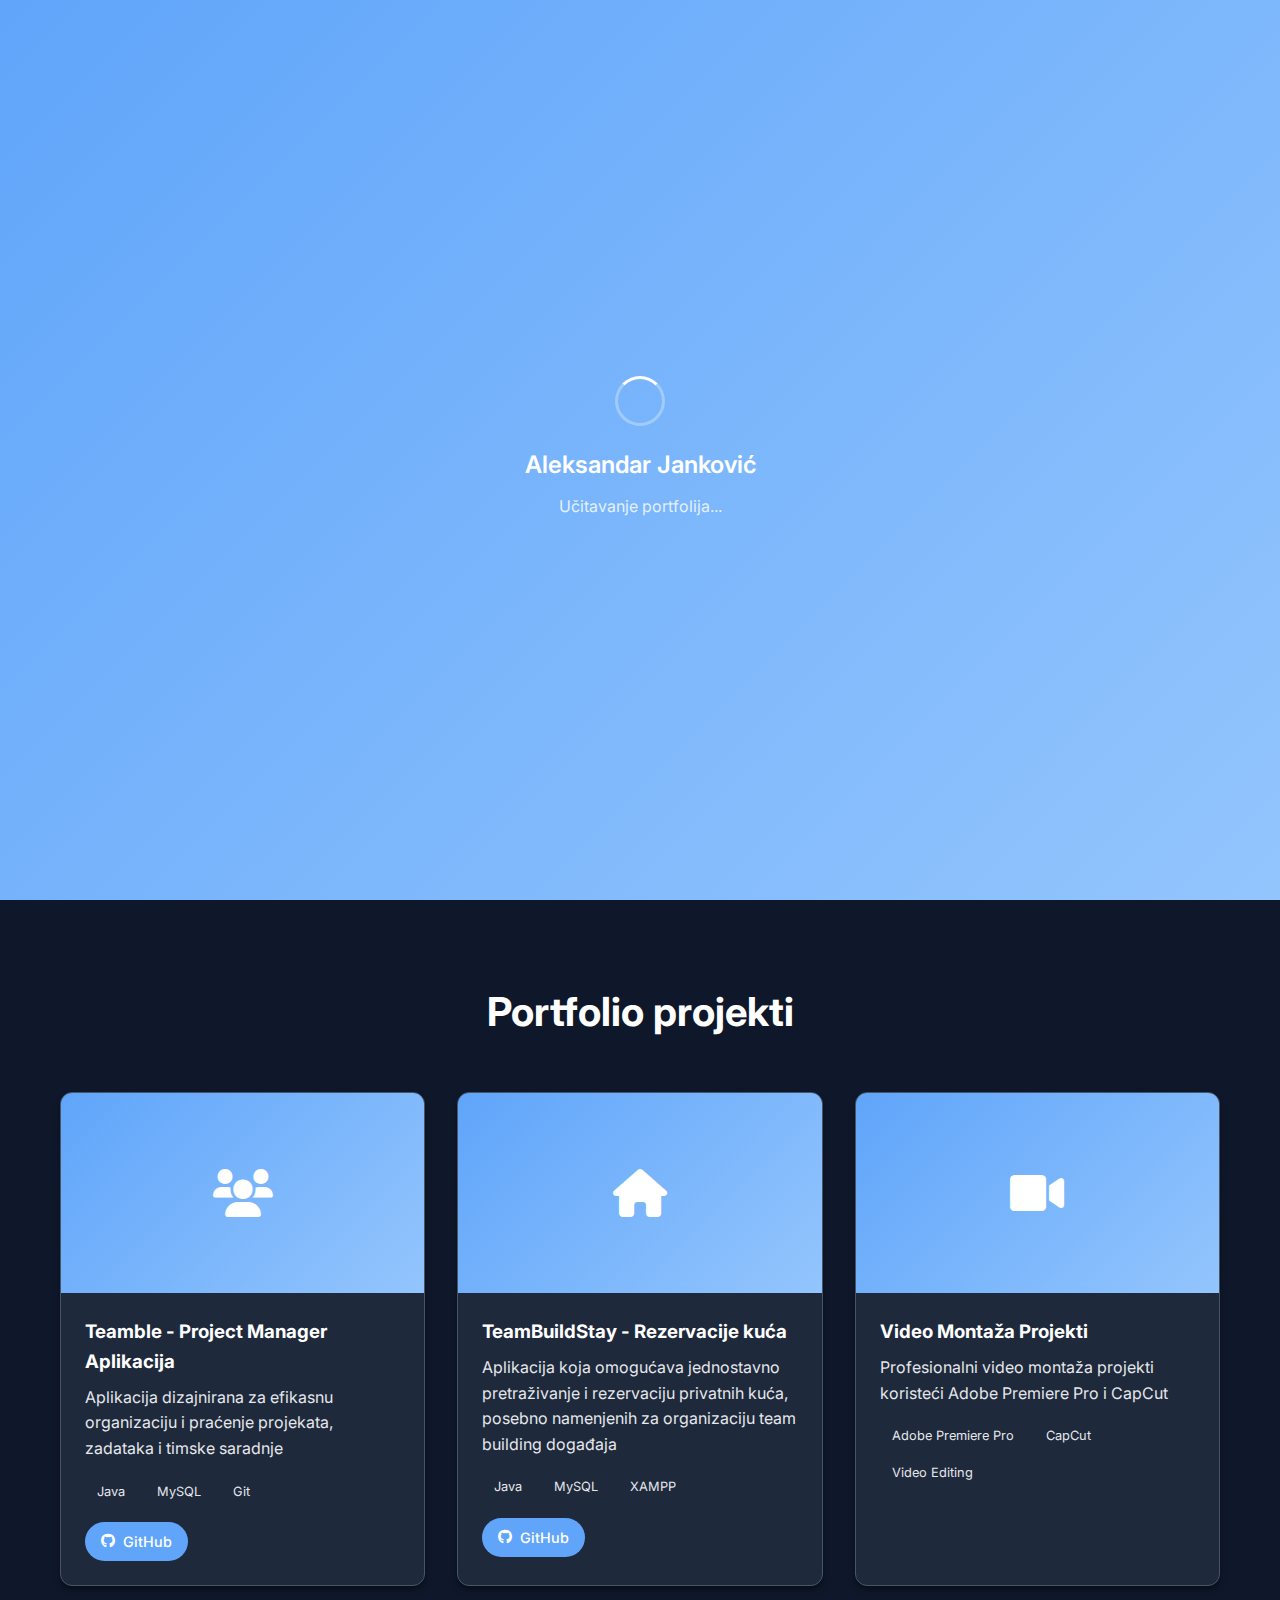
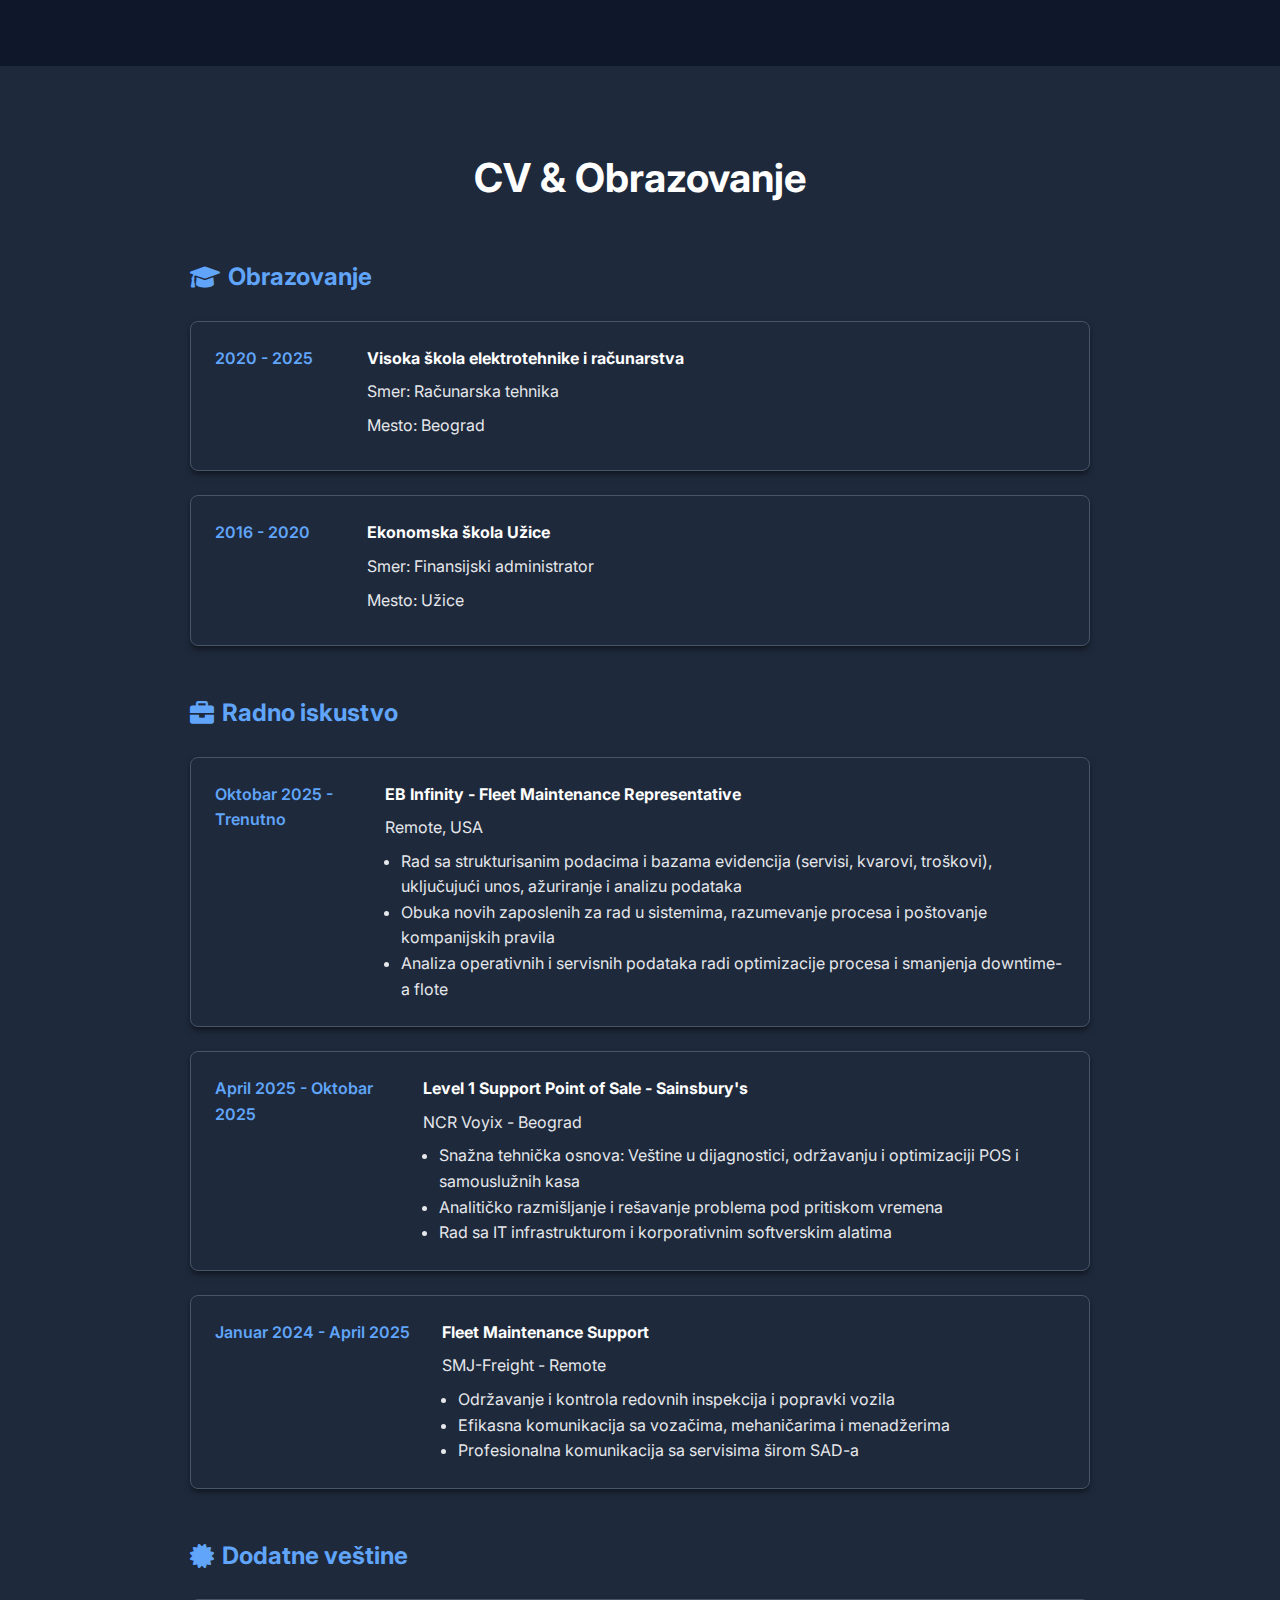
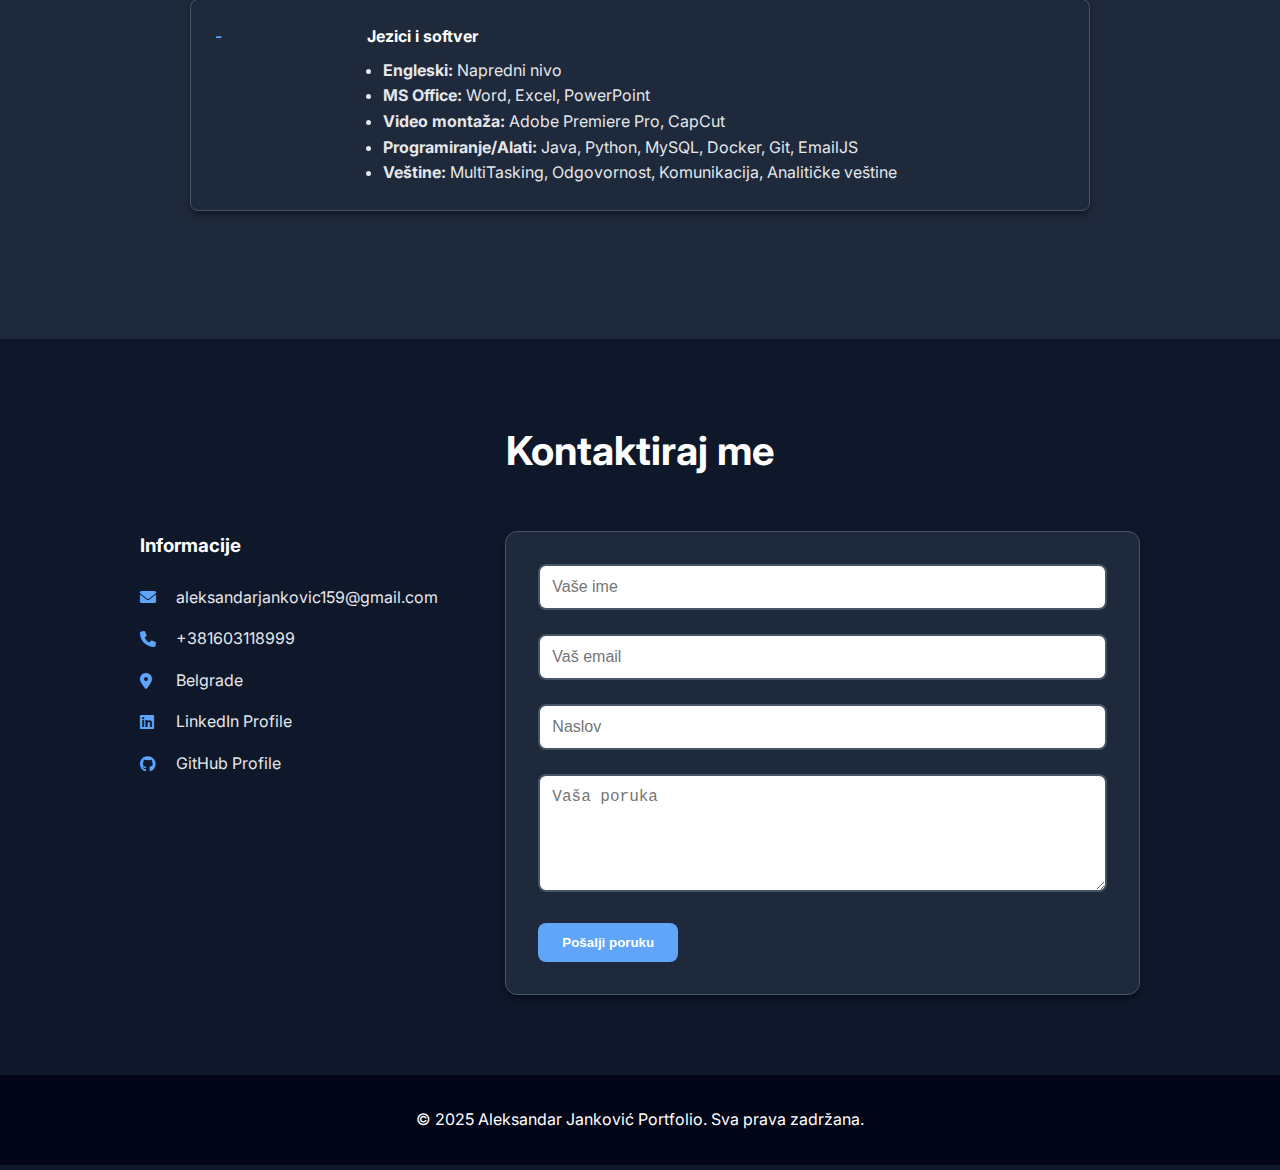
<file: index.html>
<!DOCTYPE html>
<html lang="sr">
<head>
    <meta charset="UTF-8">
    <meta name="viewport" content="width=device-width, initial-scale=1.0">
    <title>Aleksandar Janković Portfolio</title>
    <meta name="description" content="Portfolio Aleksandra Jankovića ">
    <meta name="keywords" content="Aleksandar Janković, portfolio, Java developer, MySQL, Docker, POS support, računarska tehnika">
    <meta name="author" content="Aleksandar Janković">
    
    <!-- Open Graph Meta Tags -->
    <meta property="og:title" content="Aleksandar Janković Portfolio">
    <meta property="og:description" content="Portfolio Aleksandra Jankovića">
    <meta property="og:type" content="website">
    <meta property="og:url" content="https://aleksandar-jankovic.github.io">
    
    <!-- Favicon -->
    <link rel="icon" type="image/x-icon" href="data:image/svg+xml,<svg xmlns='http://www.w3.org/2000/svg' viewBox='0 0 100 100'><text y='.9em' font-size='90'>👨‍💻</text></svg>">
    <link rel="stylesheet" href="styles.css">
    <link href="https://fonts.googleapis.com/css2?family=Inter:wght@300;400;500;600;700&display=swap" rel="stylesheet">
    <link rel="stylesheet" href="https://cdnjs.cloudflare.com/ajax/libs/font-awesome/6.0.0/css/all.min.css">
</head>
<body>
    <!-- Loading Screen -->
    <div id="loading-screen">
        <div class="loading-content">
            <div class="loading-spinner"></div>
            <h3>Aleksandar Janković</h3>
            <p data-translate="loading.text">Učitavanje portfolija...</p>
        </div>
    </div>
    <!-- Navigation -->
    <nav class="navbar">
        <div class="nav-container">
            <div class="nav-logo">
                <h2>Aleksandar</h2>
            </div>
            <ul class="nav-menu">
                <li><a href="#home" class="nav-link" data-translate="nav.home">Početna</a></li>
                <li><a href="#portfolio" class="nav-link" data-translate="nav.portfolio">Portfolio</a></li>
                <li><a href="#cv" class="nav-link" data-translate="nav.cv">CV</a></li>
                <li><a href="#contact" class="nav-link" data-translate="nav.contact">Kontakt</a></li>
            </ul>
            <button class="language-toggle" id="languageToggle" aria-label="Promeni jezik">
                <span id="languageText">ENG</span>
            </button>
            <button class="theme-toggle" id="themeToggle" aria-label="Promeni temu">
                <i class="fas fa-moon" id="themeIcon"></i>
            </button>
            <div class="hamburger">
                <span></span>
                <span></span>
                <span></span>
            </div>
        </div>
    </nav>

    <!-- Hero Section -->
    <section id="home" class="hero">
        <div class="hero-content">
            <h1 class="hero-title" data-translate="hero.title">Zdravo, ja sam <span class="highlight">Aleksandar Janković</span></h1>
            <p class="hero-subtitle" data-translate="hero.subtitle"></p>
            <div class="hero-intro-text">
                <p data-translate="hero.intro1">Diplomirani inženjer Računarske tehnike. Trenutno sam zaposlen u kompaniji EB Infinity (Remote, USA), gde upravljam podacima za sopstveni portfolio od preko 70 kamiona, radeći sa digitalnim sistemima, strukturisanim podacima i bazama, uz fokus na tačnost evidencije, organizaciju procesa i unapređenje sistema.</p>
                <p data-translate="hero.intro2">Posebno interesovanje usmeravam ka back-end razvoju i radu sa bazama podataka, sa ciljem daljeg profesionalnog usavršavanja u ovoj oblasti. U skorijoj budućnosti planiram da proširim znanje i na front-end tehnologije, kako bih izgradio kompletan full-stack profil.</p>
            </div>
            <div class="hero-buttons">
                <a href="#portfolio" class="btn btn-primary" data-translate="hero.viewWork">Vidi moj rad</a>
                <a href="#contact" class="btn btn-secondary" data-translate="hero.contact">Kontaktiraj me</a>
            </div>
        </div>
        <div class="hero-image">
            <div class="profile-image">
                <img src="./assets/images/profile.png" alt="Aleksandar Janković" id="profileImg">
            </div>
        </div>
    </section>


    <!-- Portfolio Section -->
    <section id="portfolio" class="portfolio">
        <div class="container">
            <h2 class="section-title" data-translate="portfolio.title">Portfolio projekti</h2>
            <div class="portfolio-grid">
                <div class="portfolio-item">
                    <div class="portfolio-image">
                        <i class="fas fa-users"></i>
                    </div>
                    <div class="portfolio-content">
                        <h3 data-translate="portfolio.teamble.title">Teamble - Project Manager Aplikacija</h3>
                        <p data-translate="portfolio.teamble.description">Aplikacija dizajnirana za efikasnu organizaciju i praćenje projekata, zadataka i timske saradnje</p>
                        <div class="portfolio-tags">
                            <span>Java</span>
                            <span>MySQL</span>
                            <span>Git</span>
                        </div>
                        <div class="portfolio-links">
                            <a href="https://github.com/cikirose/projectmanagerapp.git" class="portfolio-link" target="_blank">
                                <i class="fab fa-github"></i> GitHub
                            </a>
                        </div>
                    </div>
                </div>
                <div class="portfolio-item">
                    <div class="portfolio-image">
                        <i class="fas fa-home"></i>
                    </div>
                    <div class="portfolio-content">
                        <h3 data-translate="portfolio.teambuildstay.title">TeamBuildStay - Rezervacije kuća</h3>
                        <p data-translate="portfolio.teambuildstay.description">Aplikacija koja omogućava jednostavno pretraživanje i rezervaciju privatnih kuća, posebno namenjenih za organizaciju team building događaja</p>
                        <div class="portfolio-tags">
                            <span>Java</span>
                            <span>MySQL</span>
                            <span>XAMPP</span>
                        </div>
                        <div class="portfolio-links">
                            <a href="https://github.com/cikirose/diplomski.git" class="portfolio-link" target="_blank">
                                <i class="fab fa-github"></i> GitHub
                            </a>
                        </div>
                    </div>
                </div>
                <div class="portfolio-item">
                    <div class="portfolio-image">
                        <i class="fas fa-video"></i>
                    </div>
                    <div class="portfolio-content">
                        <h3 data-translate="portfolio.video.title">Video Montaža Projekti</h3>
                        <p data-translate="portfolio.video.description">Profesionalni video montaža projekti koristeći Adobe Premiere Pro i CapCut</p>
                        <div class="portfolio-tags">
                            <span>Adobe Premiere Pro</span>
                            <span>CapCut</span>
                            <span>Video Editing</span>
                        </div>
                    </div>
                </div>
            </div>
        </div>
    </section>

    <!-- CV Section -->
    <section id="cv" class="cv">
        <div class="container">
            <h2 class="section-title" data-translate="cv.title">CV & Obrazovanje</h2>
            <div class="cv-content">
                <div class="cv-section">
                    <h3><i class="fas fa-graduation-cap"></i> <span data-translate="cv.education.title">Obrazovanje</span></h3>
                    <div class="cv-item">
                        <div class="cv-date" data-translate="cv.education.college.date">2020 - 2025</div>
                        <div class="cv-details">
                            <h4 data-translate="cv.education.college.school">Visoka škola elektrotehnike i računarstva</h4>
                            <p data-translate="cv.education.college.field">Smer: Računarska tehnika</p>
                            <p data-translate="cv.education.college.location">Mesto: Beograd</p>
                        </div>
                    </div>
                    <div class="cv-item">
                        <div class="cv-date" data-translate="cv.education.highschool.date">2016 - 2020</div>
                        <div class="cv-details">
                            <h4 data-translate="cv.education.highschool.school">Ekonomska škola Užice</h4>
                            <p data-translate="cv.education.highschool.field">Smer: Finansijski administrator</p>
                            <p data-translate="cv.education.highschool.location">Mesto: Užice</p>
                        </div>
                    </div>
                </div>
                
                <div class="cv-section">
                    <h3><i class="fas fa-briefcase"></i> <span data-translate="cv.experience.title">Radno iskustvo</span></h3>
                    <div class="cv-item">
                        <div class="cv-date" data-translate="cv.experience.current.date">Oktobar 2025 - Trenutno</div>
                        <div class="cv-details">
                            <h4 data-translate="cv.experience.current.position">EB Infinity - Fleet Maintenance Representative</h4>
                            <p data-translate="cv.experience.current.company">Remote, USA</p>
                            <ul>
                                <li data-translate="cv.experience.current.task1">Rad sa strukturisanim podacima i bazama evidencija (servisi, kvarovi, troškovi), uključujući unos, ažuriranje i analizu podataka</li>
                                <li data-translate="cv.experience.current.task2">Obuka novih zaposlenih za rad u sistemima, razumevanje procesa i poštovanje kompanijskih pravila</li>
                                <li data-translate="cv.experience.current.task3">Analiza operativnih i servisnih podataka radi optimizacije procesa i smanjenja downtime-a flote</li>
                            </ul>
                        </div>
                    </div>
                    <div class="cv-item">
                        <div class="cv-date" data-translate="cv.experience.previous.date">April 2025 - Oktobar 2025</div>
                        <div class="cv-details">
                            <h4 data-translate="cv.experience.previous.position">Level 1 Support Point of Sale - Sainsbury's</h4>
                            <p data-translate="cv.experience.previous.company">NCR Voyix - Beograd</p>
                            <ul>
                                <li data-translate="cv.experience.previous.task1">Snažna tehnička osnova: Veštine u dijagnostici, održavanju i optimizaciji POS i samouslužnih kasa</li>
                                <li data-translate="cv.experience.previous.task2">Analitičko razmišljanje i rešavanje problema pod pritiskom vremena</li>
                                <li data-translate="cv.experience.previous.task3">Rad sa IT infrastrukturom i korporativnim softverskim alatima</li>
                            </ul>
                        </div>
                    </div>
                    <div class="cv-item">
                        <div class="cv-date" data-translate="cv.experience.previous2.date">Januar 2024 - April 2025</div>
                        <div class="cv-details">
                            <h4 data-translate="cv.experience.previous2.position">Fleet Maintenance Support</h4>
                            <p data-translate="cv.experience.previous2.company">SMJ-Freight - Remote</p>
                            <ul>
                                <li data-translate="cv.experience.previous2.task1">Održavanje i kontrola redovnih inspekcija i popravki vozila</li>
                                <li data-translate="cv.experience.previous2.task2">Efikasna komunikacija sa vozačima, mehaničarima i menadžerima</li>
                                <li data-translate="cv.experience.previous2.task3">Profesionalna komunikacija sa servisima širom SAD-a</li>
                            </ul>
                        </div>
                    </div>
                </div>

                <div class="cv-section">
                    <h3><i class="fas fa-certificate"></i> <span data-translate="cv.skills.title">Dodatne veštine</span></h3>
                    <div class="cv-item">
                        <div class="cv-date">-</div>
                        <div class="cv-details">
                            <h4 data-translate="cv.skills.languages.title">Jezici i softver</h4>
                            <ul>
                                <li data-translate="cv.skills.languages.english"><strong>Engleski:</strong> Napredni nivo</li>
                                <li data-translate="cv.skills.languages.office"><strong>MS Office:</strong> Word, Excel, PowerPoint</li>
                                <li data-translate="cv.skills.languages.video"><strong>Video montaža:</strong> Adobe Premiere Pro, CapCut</li>
                                <li data-translate="cv.skills.languages.programming"><strong>Programiranje/Alati:</strong> Java, Python, MySQL, Docker, Git, EmailJS</li>
                                <li data-translate="cv.skills.languages.vestine"><strong>Veštine:</strong> MultiTasking, Odgovornost, Komunikacija, Analitičke veštine</li>
                            </ul>
                        </div>
                    </div>
                </div>
            </div>
        </div>
    </section>

    <!-- Contact Section -->
    <section id="contact" class="contact">
        <div class="container">
            <h2 class="section-title" data-translate="contact.title">Kontaktiraj me</h2>
            <div class="contact-content">
                <div class="contact-info">
                    <h3 data-translate="contact.info.title">Informacije</h3>
                    <div class="contact-item">
                        <i class="fas fa-envelope"></i>
                        <span>aleksandarjankovic159@gmail.com</span>
                    </div>
                    <div class="contact-item">
                        <i class="fas fa-phone"></i>
                        <span>+381603118999</span>
                    </div>
                    <div class="contact-item">
                        <i class="fas fa-map-marker-alt"></i>
                        <span data-translate="contact.info.location">Belgrade</span>
                    </div>
                    <div class="contact-item">
                        <i class="fab fa-linkedin"></i>
                        <a href="https://www.linkedin.com/in/aleksandar-jankovic-469829352/" target="_blank" data-translate="contact.info.linkedin">LinkedIn Profile</a>
                    </div>
                    <div class="contact-item">
                        <i class="fab fa-github"></i>
                        <a href="https://github.com/cikirose" target="_blank" data-translate="contact.info.github">GitHub Profile</a>
                    </div>
                </div>
                <form class="contact-form" id="contactForm">
                    <div class="form-group">
                        <input type="text" id="name" name="name" data-translate-placeholder="contact.form.name" placeholder="Vaše ime" required>
                    </div>
                    <div class="form-group">
                        <input type="email" id="email" name="email" data-translate-placeholder="contact.form.email" placeholder="Vaš email" required>
                    </div>
                    <div class="form-group">
                        <input type="text" id="subject" name="subject" data-translate-placeholder="contact.form.subject" placeholder="Naslov" required>
                    </div>
                    <div class="form-group">
                        <textarea id="message" name="message" data-translate-placeholder="contact.form.message" placeholder="Vaša poruka" rows="5" required></textarea>
                    </div>
                    <button type="submit" class="btn btn-primary" data-translate="contact.form.submit">Pošalji poruku</button>
                </form>
            </div>
        </div>
    </section>

    <!-- Footer -->
    <footer class="footer">
        <div class="container">
            <p data-translate="footer.copyright">&copy; 2025 Aleksandar Janković Portfolio. Sva prava zadržana.</p>
        </div>
    </footer>

    <script src="script.js"></script>
</body>
</html>
</file>
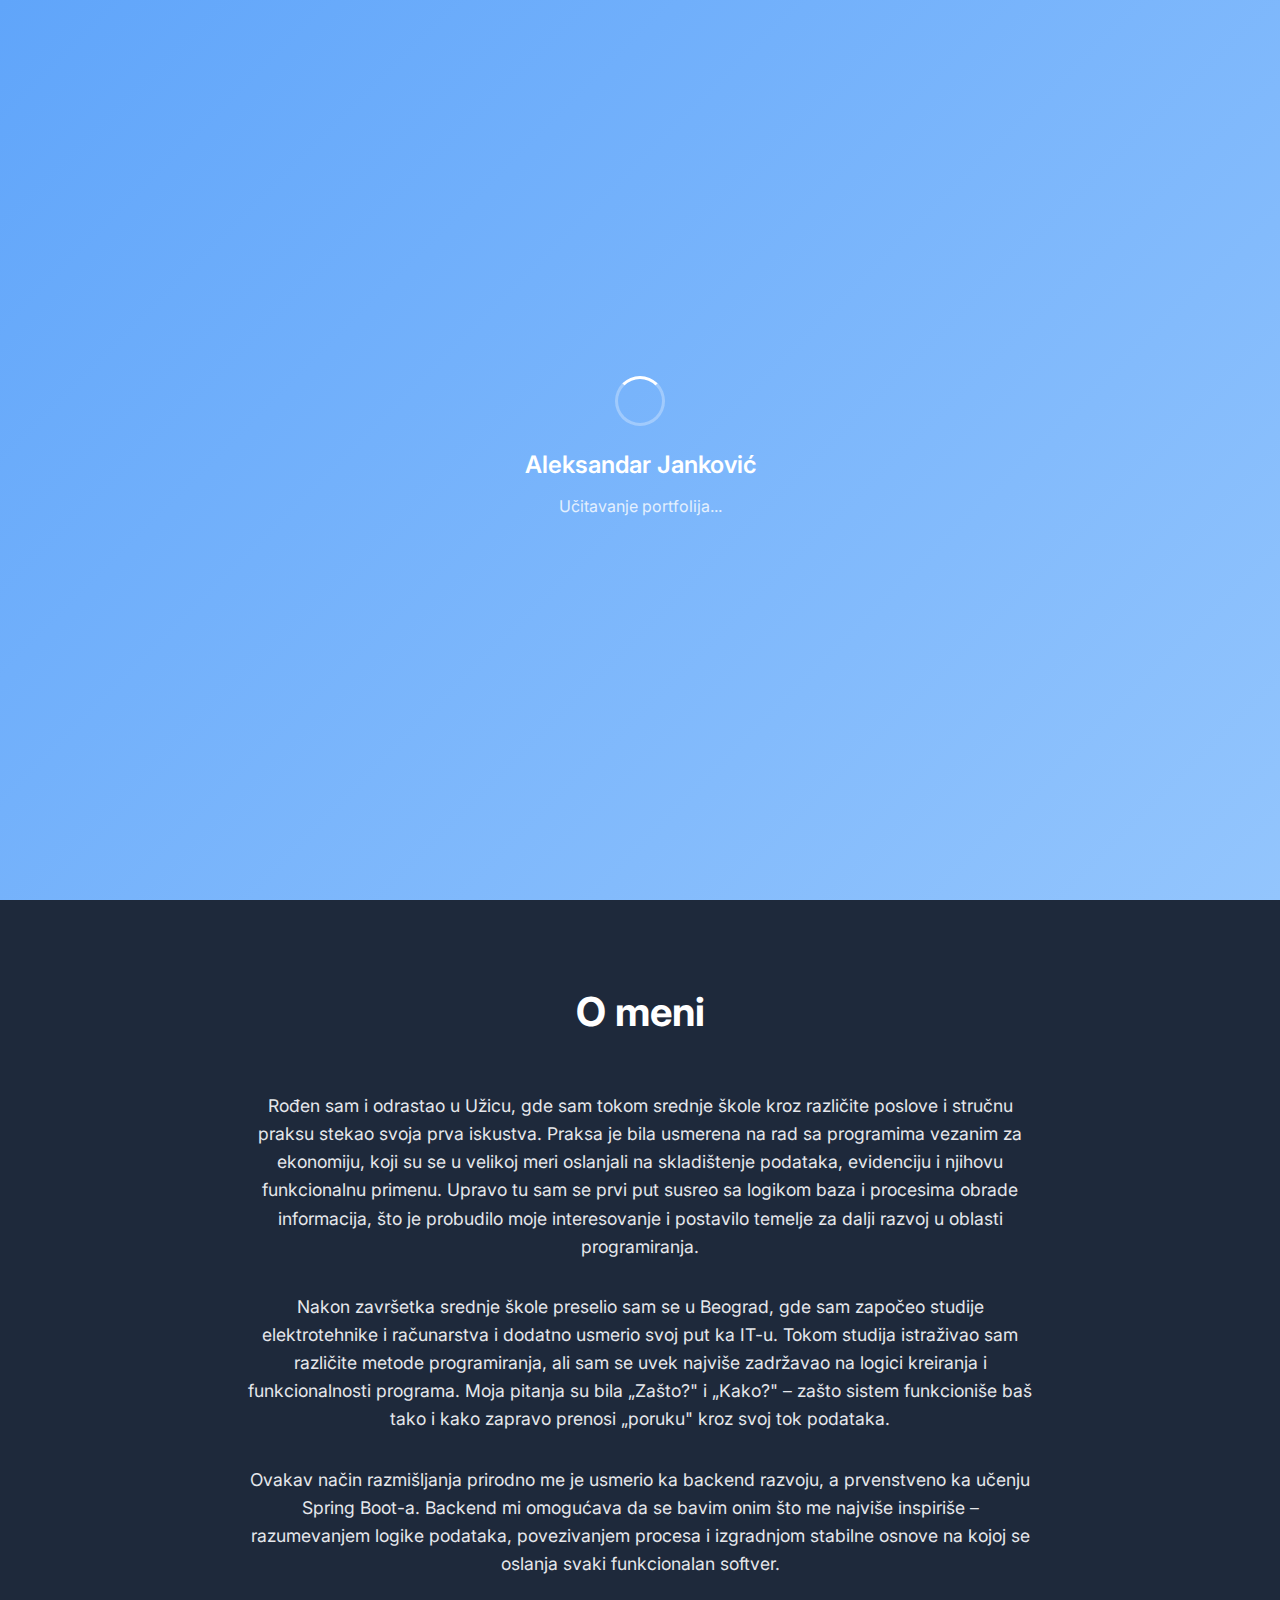
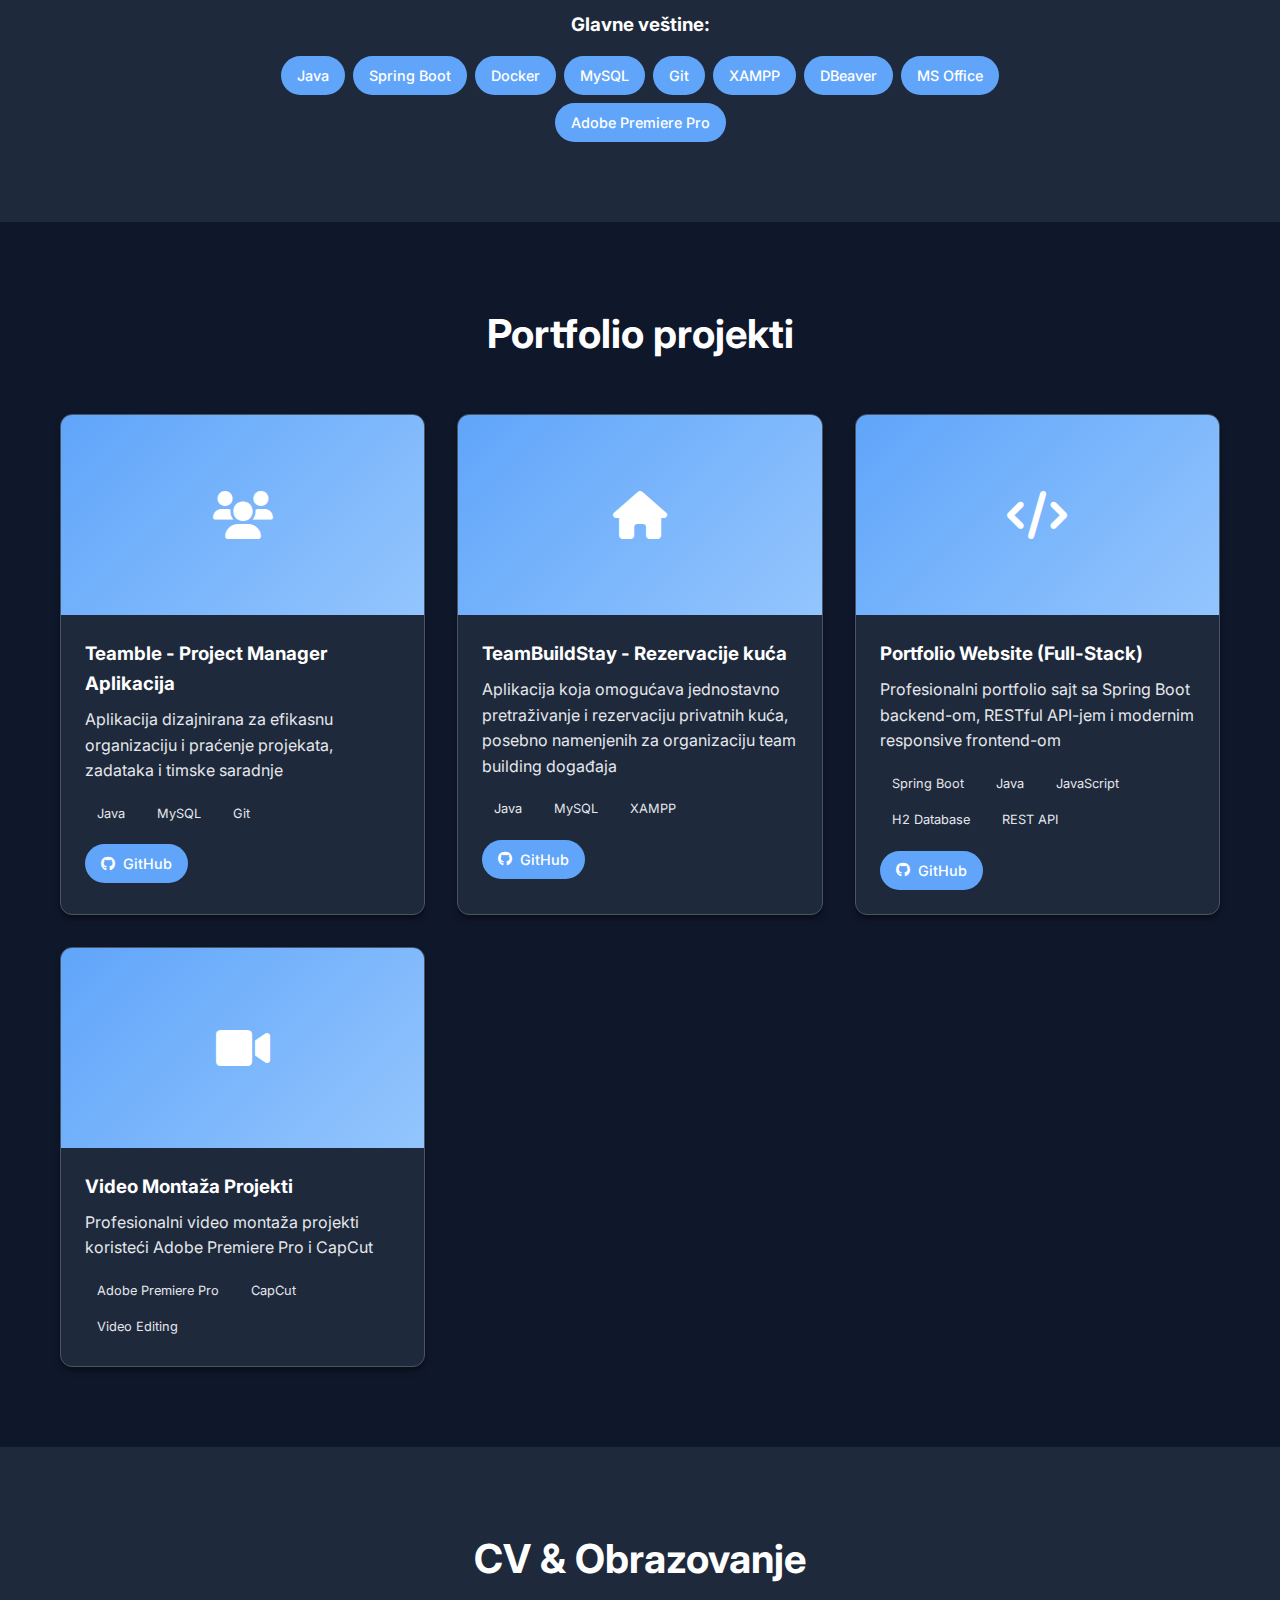
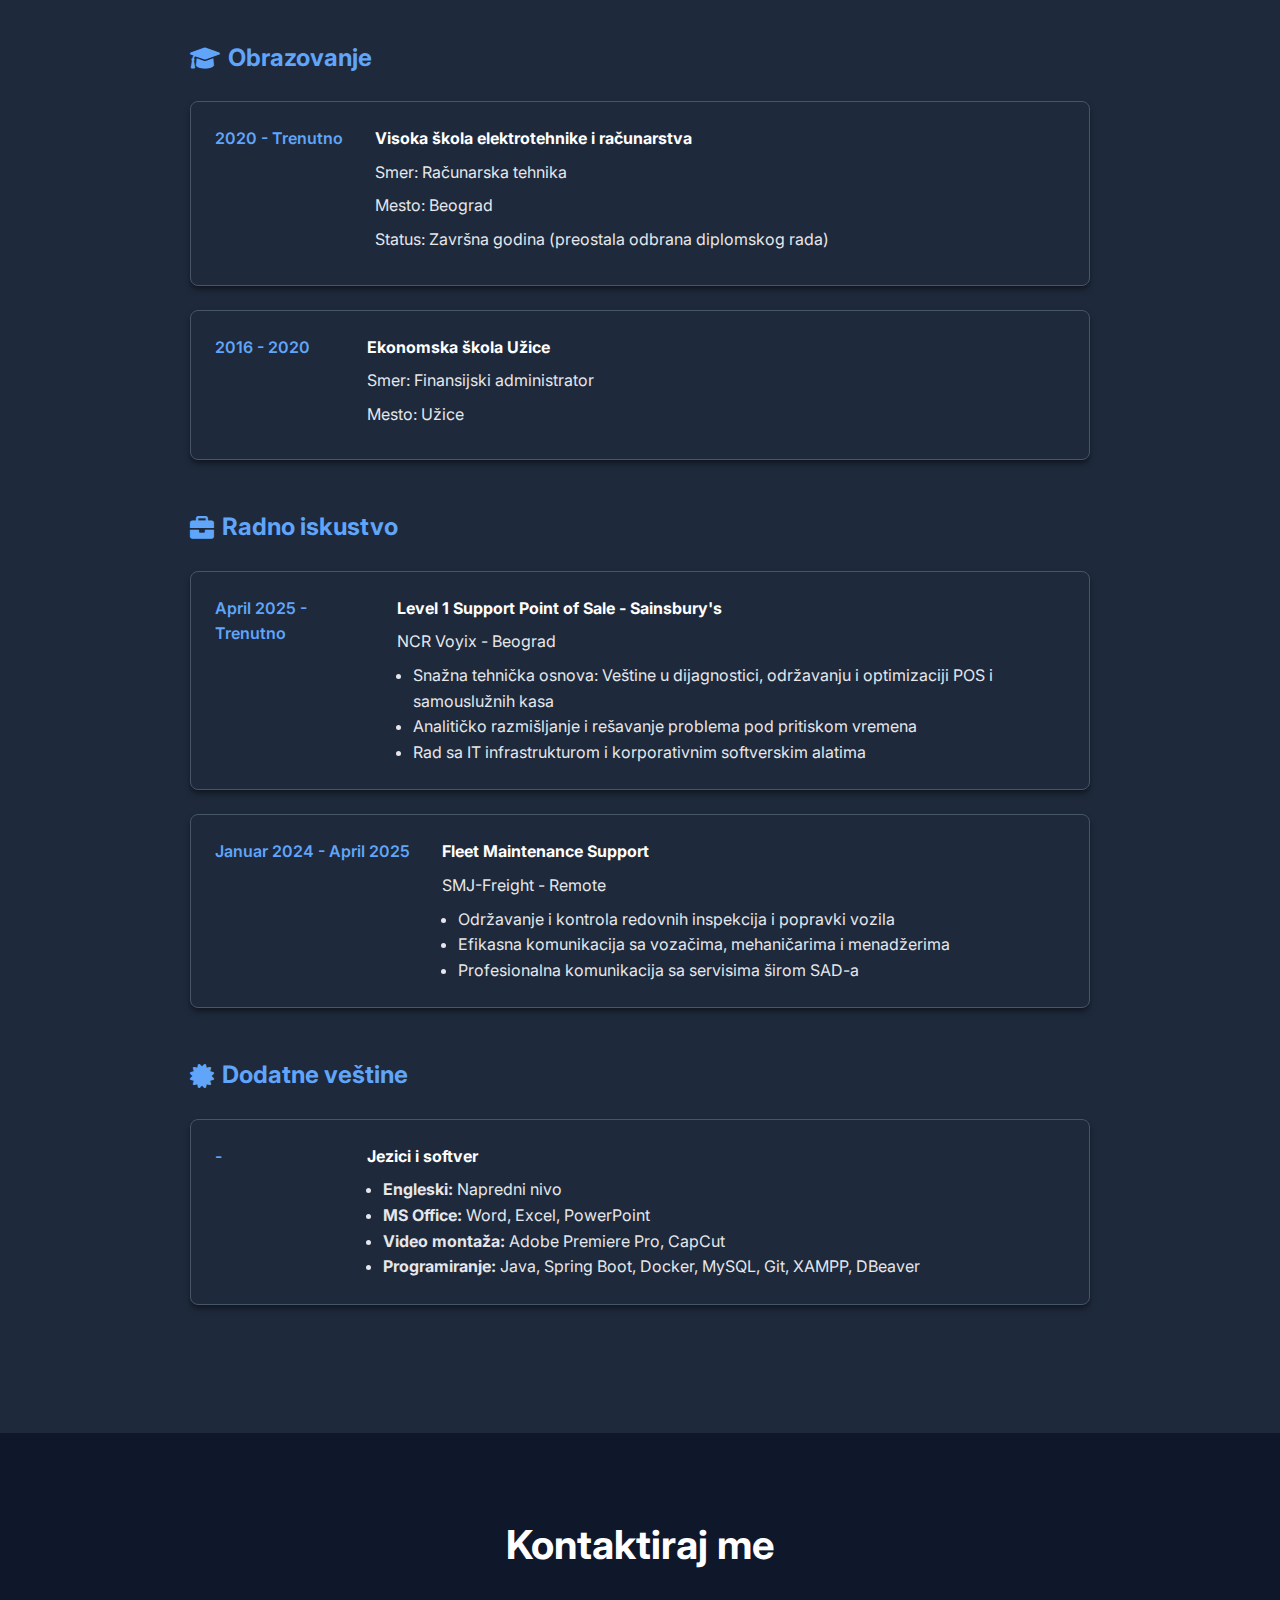
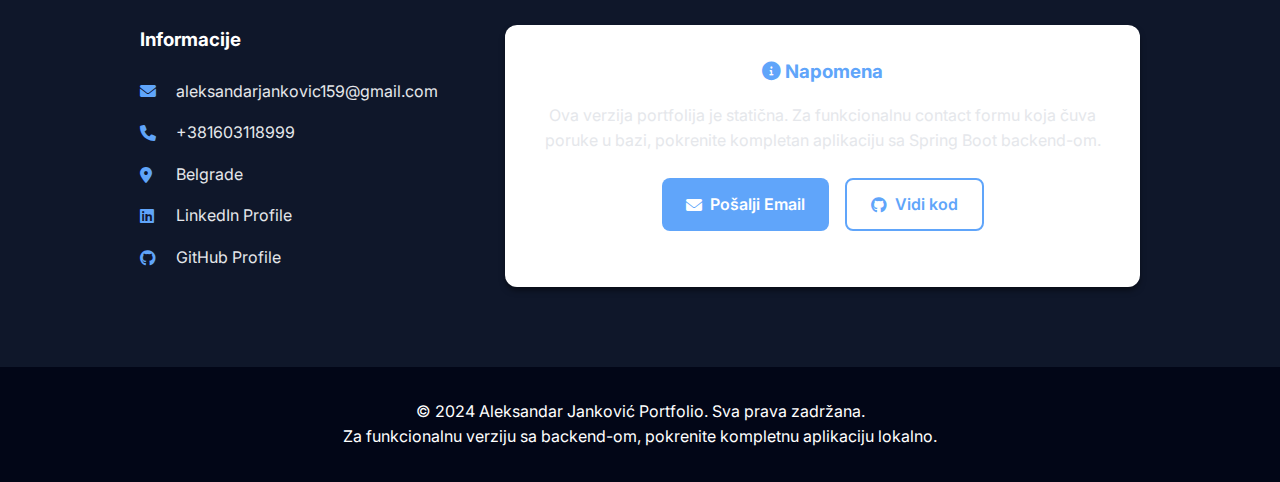
<file: frontend-standalone/index.html>
<!DOCTYPE html>
<html lang="sr">
<head>
    <meta charset="UTF-8">
    <meta name="viewport" content="width=device-width, initial-scale=1.0">
    <title>Aleksandar Janković Portfolio | Full Stack Developer</title>
    <meta name="description" content="Portfolio Aleksandra Jankovića - Level 1 Support Point of Sale engineer sa znanjem Java, Spring Boot, Docker, MySQL. Student završne godine računarske tehnike.">
    <meta name="keywords" content="Aleksandar Janković, portfolio, Java developer, Spring Boot, MySQL, Docker, POS support, računarska tehnika">
    <meta name="author" content="Aleksandar Janković">
    
    <!-- Open Graph Meta Tags -->
    <meta property="og:title" content="Aleksandar Janković Portfolio">
    <meta property="og:description" content="Portfolio Aleksandra Jankovića - Full Stack Developer">
    <meta property="og:type" content="website">
    <meta property="og:url" content="https://aleksandar-jankovic.github.io">
    
    <!-- Favicon -->
    <link rel="icon" type="image/x-icon" href="data:image/svg+xml,<svg xmlns='http://www.w3.org/2000/svg' viewBox='0 0 100 100'><text y='.9em' font-size='90'>👨‍💻</text></svg>">
    <link rel="stylesheet" href="styles.css">
    <link href="https://fonts.googleapis.com/css2?family=Inter:wght@300;400;500;600;700&display=swap" rel="stylesheet">
    <link rel="stylesheet" href="https://cdnjs.cloudflare.com/ajax/libs/font-awesome/6.0.0/css/all.min.css">
</head>
<body>
    <!-- Loading Screen -->
    <div id="loading-screen">
        <div class="loading-content">
            <div class="loading-spinner"></div>
            <h3>Aleksandar Janković</h3>
            <p>Učitavanje portfolija...</p>
        </div>
    </div>
    <!-- Navigation -->
    <nav class="navbar">
        <div class="nav-container">
            <div class="nav-logo">
                <h2>Aleksandar</h2>
            </div>
            <ul class="nav-menu">
                <li><a href="#home" class="nav-link">Početna</a></li>
                <li><a href="#about" class="nav-link">O meni</a></li>
                <li><a href="#portfolio" class="nav-link">Portfolio</a></li>
                <li><a href="#cv" class="nav-link">CV</a></li>
                <li><a href="#contact" class="nav-link">Kontakt</a></li>
            </ul>
            <button class="theme-toggle" id="themeToggle" aria-label="Promeni temu">
                <i class="fas fa-moon" id="themeIcon"></i>
            </button>
            <div class="hamburger">
                <span></span>
                <span></span>
                <span></span>
            </div>
        </div>
    </nav>

    <!-- Hero Section -->
    <section id="home" class="hero">
        <div class="hero-content">
            <h1 class="hero-title">Zdravo, ja sam <span class="highlight">Aleksandar Janković</span></h1>
            <p class="hero-subtitle">Level 1 Support Point of Sale - Sainsbury's</p>
            <div class="hero-intro-text">
                <p>Student sam završne godine Visoke škole elektrotehnike i računarstva, u završnoj fazi studija (preostala odbrana diplomskog rada). Trenutno sam zaposlen u kompaniji NCR Voyix na poziciji Level 1 Support – Point of Sale za Sainsbury's prodavnice, gde stičem praktično iskustvo u radu sa POS sistemima i tehničkom podrškom.</p>
                <p>Posebno interesovanje usmeravam ka back-end razvoju i radu sa bazama podataka, sa ciljem daljeg profesionalnog usavršavanja u ovoj oblasti. U skorijoj budućnosti planiram da proširim znanje i na front-end tehnologije, kako bih izgradio kompletan full-stack profil.</p>
            </div>
            <div class="hero-buttons">
                <a href="#portfolio" class="btn btn-primary">Vidi moj rad</a>
                <a href="#contact" class="btn btn-secondary">Kontaktiraj me</a>
            </div>
        </div>
        <div class="hero-image">
            <div class="profile-image">
                <img src="assets/images/profile.png" alt="Aleksandar Janković" id="profileImg">
            </div>
        </div>
    </section>

    <!-- About Section -->
    <section id="about" class="about">
        <div class="container">
            <h2 class="section-title">O meni</h2>
            <div class="about-content">
                <div class="about-text">
                    <p>Rođen sam i odrastao u Užicu, gde sam tokom srednje škole kroz različite poslove i stručnu praksu stekao svoja prva iskustva. Praksa je bila usmerena na rad sa programima vezanim za ekonomiju, koji su se u velikoj meri oslanjali na skladištenje podataka, evidenciju i njihovu funkcionalnu primenu. Upravo tu sam se prvi put susreo sa logikom baza i procesima obrade informacija, što je probudilo moje interesovanje i postavilo temelje za dalji razvoj u oblasti programiranja.</p>
                    <p>Nakon završetka srednje škole preselio sam se u Beograd, gde sam započeo studije elektrotehnike i računarstva i dodatno usmerio svoj put ka IT-u. Tokom studija istraživao sam različite metode programiranja, ali sam se uvek najviše zadržavao na logici kreiranja i funkcionalnosti programa. Moja pitanja su bila „Zašto?" i „Kako?" – zašto sistem funkcioniše baš tako i kako zapravo prenosi „poruku" kroz svoj tok podataka.</p>
                    <p>Ovakav način razmišljanja prirodno me je usmerio ka backend razvoju, a prvenstveno ka učenju Spring Boot-a. Backend mi omogućava da se bavim onim što me najviše inspiriše – razumevanjem logike podataka, povezivanjem procesa i izgradnjom stabilne osnove na kojoj se oslanja svaki funkcionalan softver.</p>
                    <div class="skills">
                        <h3>Glavne veštine:</h3>
                        <div class="skill-tags">
                            <span class="skill-tag">Java</span>
                            <span class="skill-tag">Spring Boot</span>
                            <span class="skill-tag">Docker</span>
                            <span class="skill-tag">MySQL</span>
                            <span class="skill-tag">Git</span>
                            <span class="skill-tag">XAMPP</span>
                            <span class="skill-tag">DBeaver</span>
                            <span class="skill-tag">MS Office</span>
                            <span class="skill-tag">Adobe Premiere Pro</span>
                        </div>
                    </div>
                </div>
            </div>
        </div>
    </section>

    <!-- Portfolio Section -->
    <section id="portfolio" class="portfolio">
        <div class="container">
            <h2 class="section-title">Portfolio projekti</h2>
            <div class="portfolio-grid">
                <div class="portfolio-item">
                    <div class="portfolio-image">
                        <i class="fas fa-users"></i>
                    </div>
                    <div class="portfolio-content">
                        <h3>Teamble - Project Manager Aplikacija</h3>
                        <p>Aplikacija dizajnirana za efikasnu organizaciju i praćenje projekata, zadataka i timske saradnje</p>
                        <div class="portfolio-tags">
                            <span>Java</span>
                            <span>MySQL</span>
                            <span>Git</span>
                        </div>
                        <div class="portfolio-links">
                            <a href="https://github.com/cikirose/projectmanagerapp.git" class="portfolio-link" target="_blank">
                                <i class="fab fa-github"></i> GitHub
                            </a>
                        </div>
                    </div>
                </div>
                <div class="portfolio-item">
                    <div class="portfolio-image">
                        <i class="fas fa-home"></i>
                    </div>
                    <div class="portfolio-content">
                        <h3>TeamBuildStay - Rezervacije kuća</h3>
                        <p>Aplikacija koja omogućava jednostavno pretraživanje i rezervaciju privatnih kuća, posebno namenjenih za organizaciju team building događaja</p>
                        <div class="portfolio-tags">
                            <span>Java</span>
                            <span>MySQL</span>
                            <span>XAMPP</span>
                        </div>
                        <div class="portfolio-links">
                            <a href="https://github.com/cikirose/diplomski.git" class="portfolio-link" target="_blank">
                                <i class="fab fa-github"></i> GitHub
                            </a>
                        </div>
                    </div>
                </div>
                <div class="portfolio-item">
                    <div class="portfolio-image">
                        <i class="fas fa-code"></i>
                    </div>
                    <div class="portfolio-content">
                        <h3>Portfolio Website (Full-Stack)</h3>
                        <p>Profesionalni portfolio sajt sa Spring Boot backend-om, RESTful API-jem i modernim responsive frontend-om</p>
                        <div class="portfolio-tags">
                            <span>Spring Boot</span>
                            <span>Java</span>
                            <span>JavaScript</span>
                            <span>H2 Database</span>
                            <span>REST API</span>
                        </div>
                        <div class="portfolio-links">
                            <a href="https://github.com/cikirose/portfolio" class="portfolio-link" target="_blank">
                                <i class="fab fa-github"></i> GitHub
                            </a>
                        </div>
                    </div>
                </div>
                <div class="portfolio-item">
                    <div class="portfolio-image">
                        <i class="fas fa-video"></i>
                    </div>
                    <div class="portfolio-content">
                        <h3>Video Montaža Projekti</h3>
                        <p>Profesionalni video montaža projekti koristeći Adobe Premiere Pro i CapCut</p>
                        <div class="portfolio-tags">
                            <span>Adobe Premiere Pro</span>
                            <span>CapCut</span>
                            <span>Video Editing</span>
                        </div>
                    </div>
                </div>
            </div>
        </div>
    </section>

    <!-- CV Section -->
    <section id="cv" class="cv">
        <div class="container">
            <h2 class="section-title">CV & Obrazovanje</h2>
            <div class="cv-content">
                <div class="cv-section">
                    <h3><i class="fas fa-graduation-cap"></i> Obrazovanje</h3>
                    <div class="cv-item">
                        <div class="cv-date">2020 - Trenutno</div>
                        <div class="cv-details">
                            <h4>Visoka škola elektrotehnike i računarstva</h4>
                            <p>Smer: Računarska tehnika</p>
                            <p>Mesto: Beograd</p>
                            <p>Status: Završna godina (preostala odbrana diplomskog rada)</p>
                        </div>
                    </div>
                    <div class="cv-item">
                        <div class="cv-date">2016 - 2020</div>
                        <div class="cv-details">
                            <h4>Ekonomska škola Užice</h4>
                            <p>Smer: Finansijski administrator</p>
                            <p>Mesto: Užice</p>
                        </div>
                    </div>
                </div>
                
                <div class="cv-section">
                    <h3><i class="fas fa-briefcase"></i> Radno iskustvo</h3>
                    <div class="cv-item">
                        <div class="cv-date">April 2025 - Trenutno</div>
                        <div class="cv-details">
                            <h4>Level 1 Support Point of Sale - Sainsbury's</h4>
                            <p>NCR Voyix - Beograd</p>
                            <ul>
                                <li>Snažna tehnička osnova: Veštine u dijagnostici, održavanju i optimizaciji POS i samouslužnih kasa</li>
                                <li>Analitičko razmišljanje i rešavanje problema pod pritiskom vremena</li>
                                <li>Rad sa IT infrastrukturom i korporativnim softverskim alatima</li>
                            </ul>
                        </div>
                    </div>
                    <div class="cv-item">
                        <div class="cv-date">Januar 2024 - April 2025</div>
                        <div class="cv-details">
                            <h4>Fleet Maintenance Support</h4>
                            <p>SMJ-Freight - Remote</p>
                            <ul>
                                <li>Održavanje i kontrola redovnih inspekcija i popravki vozila</li>
                                <li>Efikasna komunikacija sa vozačima, mehaničarima i menadžerima</li>
                                <li>Profesionalna komunikacija sa servisima širom SAD-a</li>
                            </ul>
                        </div>
                    </div>
                </div>

                <div class="cv-section">
                    <h3><i class="fas fa-certificate"></i> Dodatne veštine</h3>
                    <div class="cv-item">
                        <div class="cv-date">-</div>
                        <div class="cv-details">
                            <h4>Jezici i softver</h4>
                            <ul>
                                <li><strong>Engleski:</strong> Napredni nivo</li>
                                <li><strong>MS Office:</strong> Word, Excel, PowerPoint</li>
                                <li><strong>Video montaža:</strong> Adobe Premiere Pro, CapCut</li>
                                <li><strong>Programiranje:</strong> Java, Spring Boot, Docker, MySQL, Git, XAMPP, DBeaver</li>
                            </ul>
                        </div>
                    </div>
                </div>
            </div>
        </div>
    </section>

    <!-- Contact Section -->
    <section id="contact" class="contact">
        <div class="container">
            <h2 class="section-title">Kontaktiraj me</h2>
            <div class="contact-content">
                <div class="contact-info">
                    <h3>Informacije</h3>
                    <div class="contact-item">
                        <i class="fas fa-envelope"></i>
                        <span>aleksandarjankovic159@gmail.com</span>
                    </div>
                    <div class="contact-item">
                        <i class="fas fa-phone"></i>
                        <span>+381603118999</span>
                    </div>
                    <div class="contact-item">
                        <i class="fas fa-map-marker-alt"></i>
                        <span>Belgrade</span>
                    </div>
                    <div class="contact-item">
                        <i class="fab fa-linkedin"></i>
                        <a href="https://www.linkedin.com/in/aleksandar-jankovic-469829352/" target="_blank">LinkedIn Profile</a>
                    </div>
                    <div class="contact-item">
                        <i class="fab fa-github"></i>
                        <a href="https://github.com/cikirose" target="_blank">GitHub Profile</a>
                    </div>
                </div>
                <div class="contact-form-container">
                    <div class="contact-notice">
                        <h3><i class="fas fa-info-circle"></i> Napomena</h3>
                        <p>Ova verzija portfolija je statična. Za funkcionalnu contact formu koja čuva poruke u bazi, pokrenite kompletan aplikaciju sa Spring Boot backend-om.</p>
                        <div class="contact-buttons">
                            <a href="mailto:aleksandarjankovic159@gmail.com" class="btn btn-primary">
                                <i class="fas fa-envelope"></i> Pošalji Email
                            </a>
                            <a href="https://github.com/cikirose/portfolio" class="btn btn-secondary" target="_blank">
                                <i class="fab fa-github"></i> Vidi kod
                            </a>
                        </div>
                    </div>
                </div>
            </div>
        </div>
    </section>

    <!-- Footer -->
    <footer class="footer">
        <div class="container">
            <p>&copy; 2024 Aleksandar Janković Portfolio. Sva prava zadržana.</p>
            <p>Za funkcionalnu verziju sa backend-om, pokrenite kompletnu aplikaciju lokalno.</p>
        </div>
    </footer>

    <script src="script-standalone.js"></script>
</body>
</html>
</file>
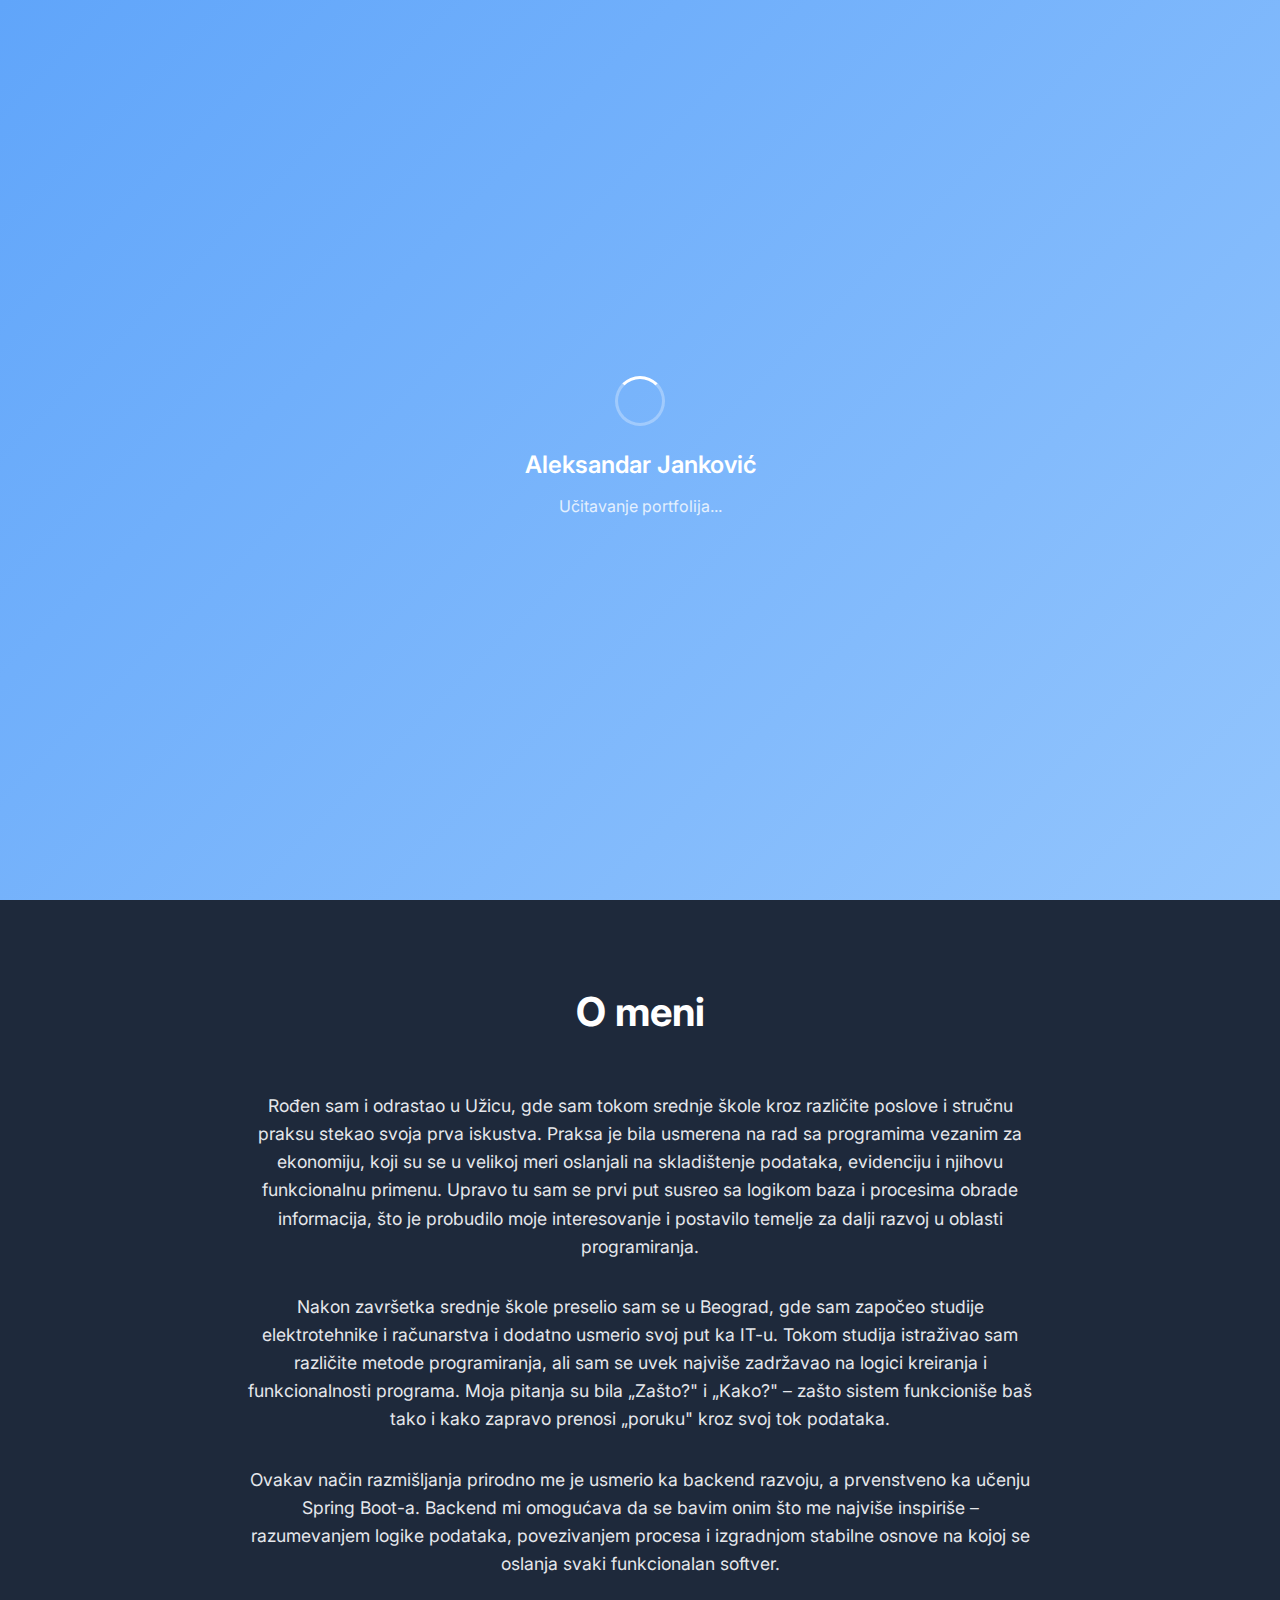
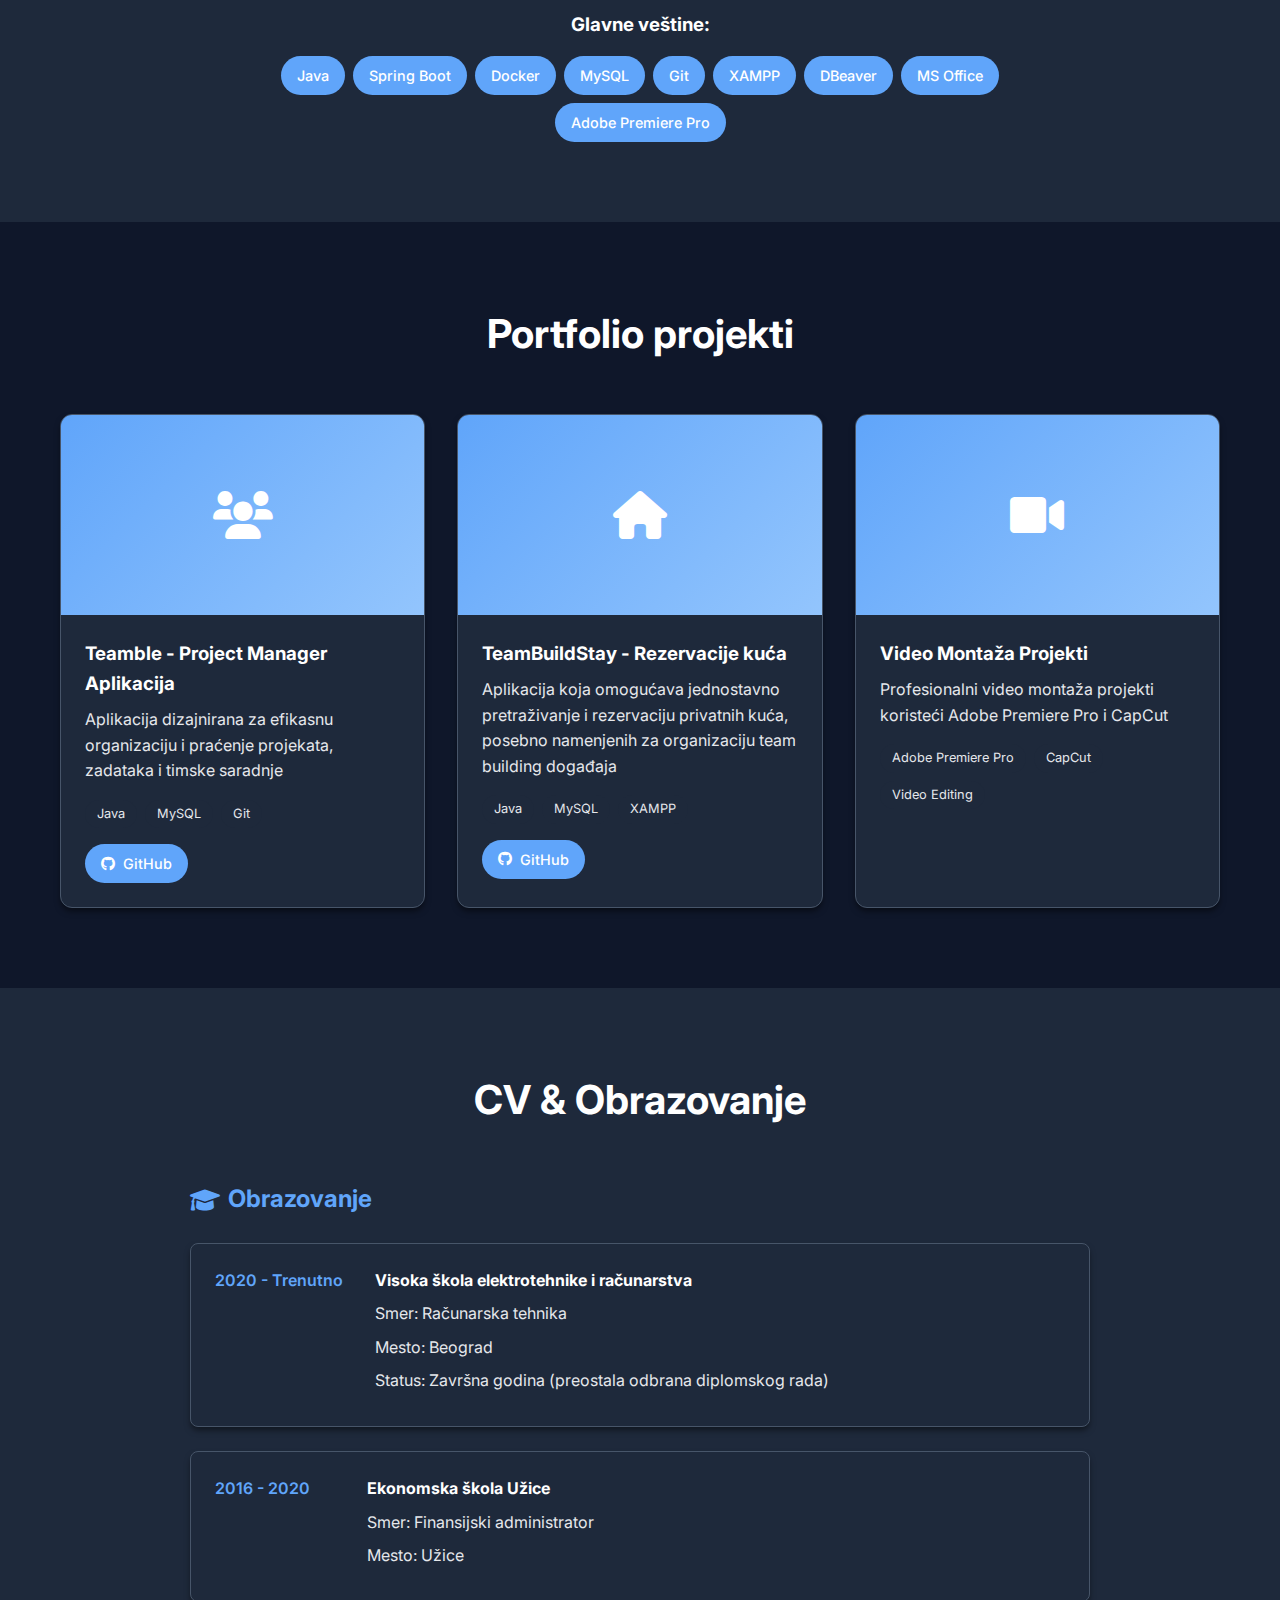
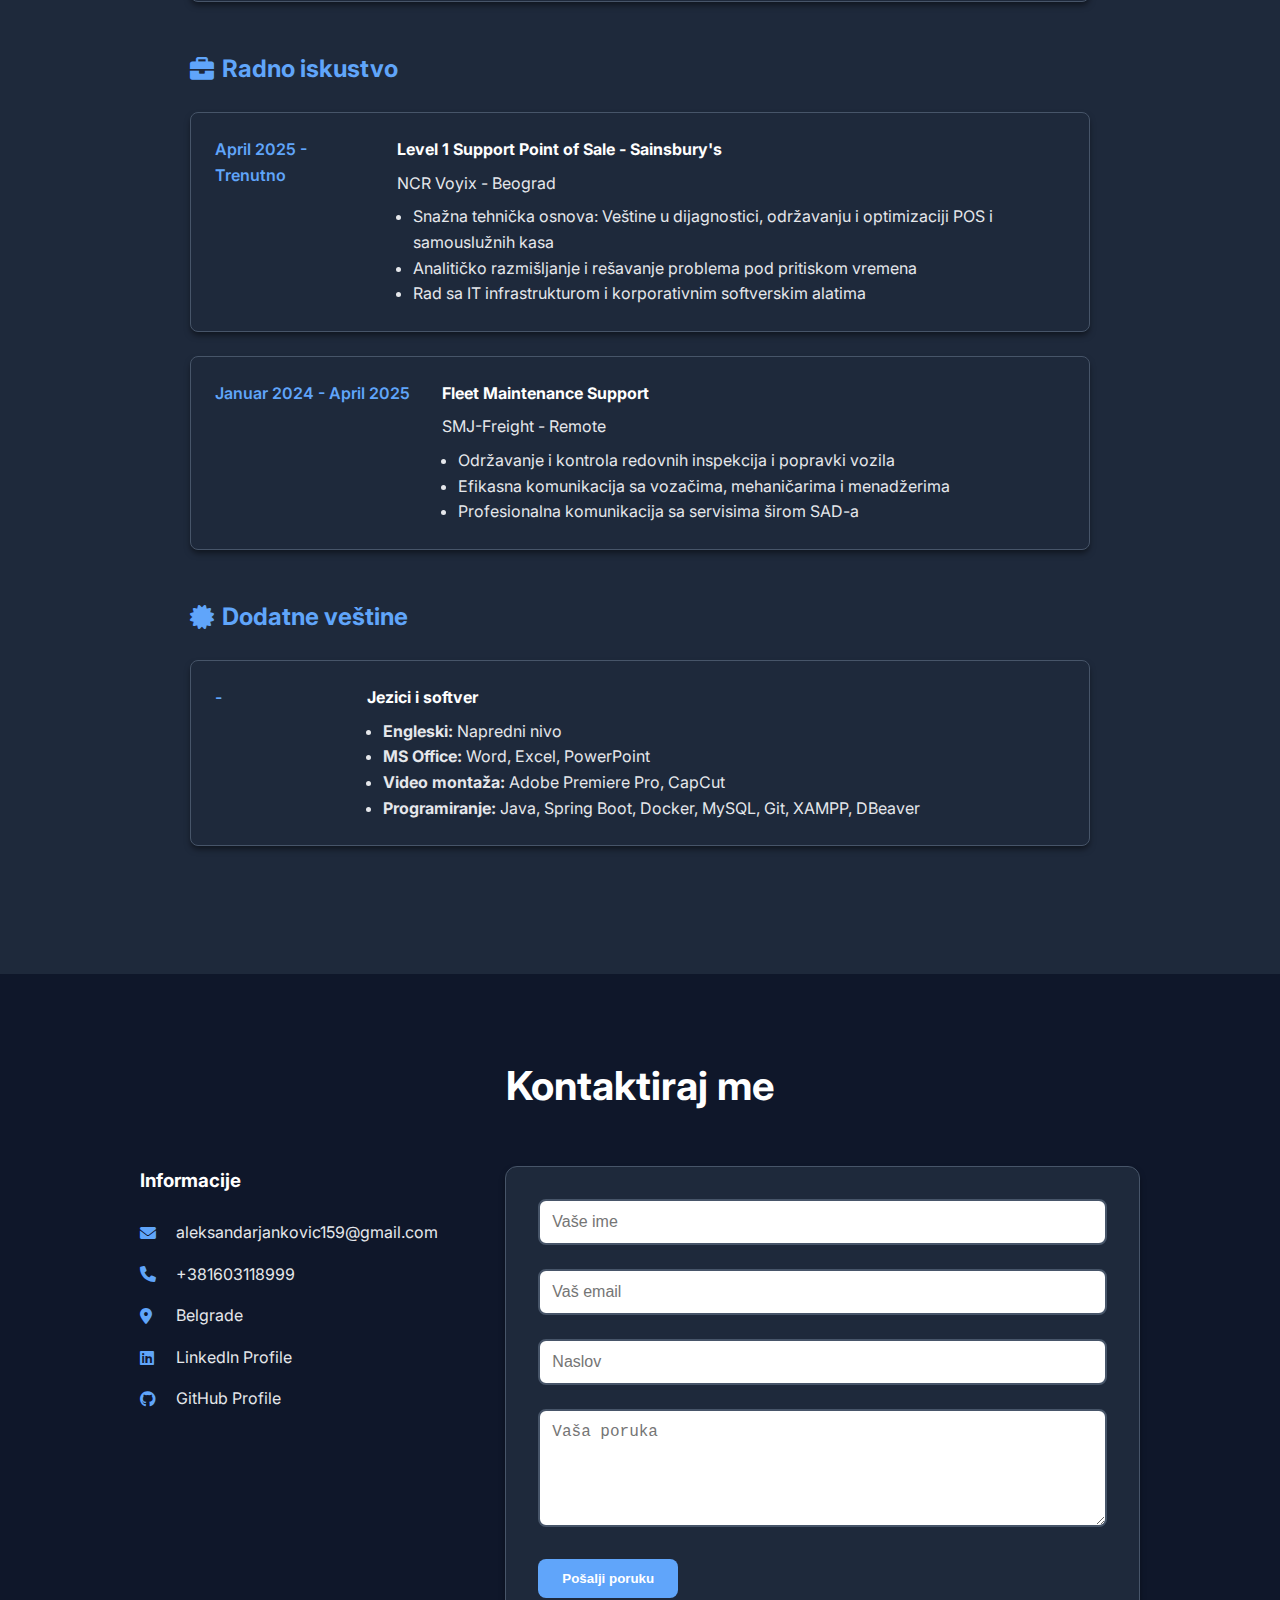
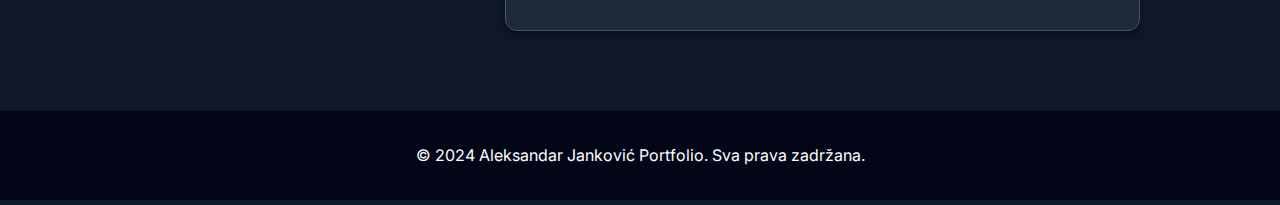
<file: frontend/index.html>
<!DOCTYPE html>
<html lang="sr">
<head>
    <meta charset="UTF-8">
    <meta name="viewport" content="width=device-width, initial-scale=1.0">
    <title>Aleksandar Janković Portfolio | Full Stack Developer</title>
    <meta name="description" content="Portfolio Aleksandra Jankovića - Level 1 Support Point of Sale engineer sa znanjem Java, Spring Boot, Docker, MySQL. Student završne godine računarske tehnike.">
    <meta name="keywords" content="Aleksandar Janković, portfolio, Java developer, Spring Boot, MySQL, Docker, POS support, računarska tehnika">
    <meta name="author" content="Aleksandar Janković">
    
    <!-- Open Graph Meta Tags -->
    <meta property="og:title" content="Aleksandar Janković Portfolio">
    <meta property="og:description" content="Portfolio Aleksandra Jankovića - Full Stack Developer">
    <meta property="og:type" content="website">
    <meta property="og:url" content="https://aleksandar-jankovic.github.io">
    
    <!-- Favicon -->
    <link rel="icon" type="image/x-icon" href="data:image/svg+xml,<svg xmlns='http://www.w3.org/2000/svg' viewBox='0 0 100 100'><text y='.9em' font-size='90'>👨‍💻</text></svg>">
    <link rel="stylesheet" href="styles.css">
    <link href="https://fonts.googleapis.com/css2?family=Inter:wght@300;400;500;600;700&display=swap" rel="stylesheet">
    <link rel="stylesheet" href="https://cdnjs.cloudflare.com/ajax/libs/font-awesome/6.0.0/css/all.min.css">
</head>
<body>
    <!-- Loading Screen -->
    <div id="loading-screen">
        <div class="loading-content">
            <div class="loading-spinner"></div>
            <h3>Aleksandar Janković</h3>
            <p data-translate="loading.text">Učitavanje portfolija...</p>
        </div>
    </div>
    <!-- Navigation -->
    <nav class="navbar">
        <div class="nav-container">
            <div class="nav-logo">
                <h2>Aleksandar</h2>
            </div>
            <ul class="nav-menu">
                <li><a href="#home" class="nav-link" data-translate="nav.home">Početna</a></li>
                <li><a href="#about" class="nav-link" data-translate="nav.about">O meni</a></li>
                <li><a href="#portfolio" class="nav-link" data-translate="nav.portfolio">Portfolio</a></li>
                <li><a href="#cv" class="nav-link" data-translate="nav.cv">CV</a></li>
                <li><a href="#contact" class="nav-link" data-translate="nav.contact">Kontakt</a></li>
            </ul>
            <button class="language-toggle" id="languageToggle" aria-label="Promeni jezik">
                <span id="languageText">ENG</span>
            </button>
            <button class="theme-toggle" id="themeToggle" aria-label="Promeni temu">
                <i class="fas fa-moon" id="themeIcon"></i>
            </button>
            <div class="hamburger">
                <span></span>
                <span></span>
                <span></span>
            </div>
        </div>
    </nav>

    <!-- Hero Section -->
    <section id="home" class="hero">
        <div class="hero-content">
            <h1 class="hero-title" data-translate="hero.title">Zdravo, ja sam <span class="highlight">Aleksandar Janković</span></h1>
            <p class="hero-subtitle" data-translate="hero.subtitle">Level 1 Support Point of Sale - Sainsbury's</p>
            <div class="hero-intro-text">
                <p data-translate="hero.intro1">Student sam završne godine Visoke škole elektrotehnike i računarstva, u završnoj fazi studija (preostala odbrana diplomskog rada). Trenutno sam zaposlen u kompaniji NCR Voyix na poziciji Level 1 Support – Point of Sale za Sainsbury's prodavnice, gde stičem praktično iskustvo u radu sa POS sistemima i tehničkom podrškom.</p>
                <p data-translate="hero.intro2">Posebno interesovanje usmeravam ka back-end razvoju i radu sa bazama podataka, sa ciljem daljeg profesionalnog usavršavanja u ovoj oblasti. U skorijoj budućnosti planiram da proširim znanje i na front-end tehnologije, kako bih izgradio kompletan full-stack profil.</p>
            </div>
            <div class="hero-buttons">
                <a href="#portfolio" class="btn btn-primary" data-translate="hero.viewWork">Vidi moj rad</a>
                <a href="#contact" class="btn btn-secondary" data-translate="hero.contact">Kontaktiraj me</a>
            </div>
        </div>
        <div class="hero-image">
            <div class="profile-image">
                <img src="assets/images/profile.png" alt="Aleksandar Janković" id="profileImg">
            </div>
        </div>
    </section>

    <!-- About Section -->
    <section id="about" class="about">
        <div class="container">
            <h2 class="section-title" data-translate="about.title">O meni</h2>
            <div class="about-content">
                <div class="about-text">
                    <p data-translate="about.paragraph1">Rođen sam i odrastao u Užicu, gde sam tokom srednje škole kroz različite poslove i stručnu praksu stekao svoja prva iskustva. Praksa je bila usmerena na rad sa programima vezanim za ekonomiju, koji su se u velikoj meri oslanjali na skladištenje podataka, evidenciju i njihovu funkcionalnu primenu. Upravo tu sam se prvi put susreo sa logikom baza i procesima obrade informacija, što je probudilo moje interesovanje i postavilo temelje za dalji razvoj u oblasti programiranja.</p>
                    <p data-translate="about.paragraph2">Nakon završetka srednje škole preselio sam se u Beograd, gde sam započeo studije elektrotehnike i računarstva i dodatno usmerio svoj put ka IT-u. Tokom studija istraživao sam različite metode programiranja, ali sam se uvek najviše zadržavao na logici kreiranja i funkcionalnosti programa. Moja pitanja su bila „Zašto?" i „Kako?" – zašto sistem funkcioniše baš tako i kako zapravo prenosi „poruku" kroz svoj tok podataka.</p>
                    <p data-translate="about.paragraph3">Ovakav način razmišljanja prirodno me je usmerio ka backend razvoju, a prvenstveno ka učenju Spring Boot-a. Backend mi omogućava da se bavim onim što me najviše inspiriše – razumevanjem logike podataka, povezivanjem procesa i izgradnjom stabilne osnove na kojoj se oslanja svaki funkcionalan softver.</p>
                    <div class="skills">
                        <h3 data-translate="about.skillsTitle">Glavne veštine:</h3>
                        <div class="skill-tags">
                            <span class="skill-tag">Java</span>
                            <span class="skill-tag">Spring Boot</span>
                            <span class="skill-tag">Docker</span>
                            <span class="skill-tag">MySQL</span>
                            <span class="skill-tag">Git</span>
                            <span class="skill-tag">XAMPP</span>
                            <span class="skill-tag">DBeaver</span>
                            <span class="skill-tag">MS Office</span>
                            <span class="skill-tag">Adobe Premiere Pro</span>
                        </div>
                    </div>
                </div>
            </div>
        </div>
    </section>

    <!-- Portfolio Section -->
    <section id="portfolio" class="portfolio">
        <div class="container">
            <h2 class="section-title" data-translate="portfolio.title">Portfolio projekti</h2>
            <div class="portfolio-grid">
                <div class="portfolio-item">
                    <div class="portfolio-image">
                        <i class="fas fa-users"></i>
                    </div>
                    <div class="portfolio-content">
                        <h3 data-translate="portfolio.teamble.title">Teamble - Project Manager Aplikacija</h3>
                        <p data-translate="portfolio.teamble.description">Aplikacija dizajnirana za efikasnu organizaciju i praćenje projekata, zadataka i timske saradnje</p>
                        <div class="portfolio-tags">
                            <span>Java</span>
                            <span>MySQL</span>
                            <span>Git</span>
                        </div>
                        <div class="portfolio-links">
                            <a href="https://github.com/cikirose/projectmanagerapp.git" class="portfolio-link" target="_blank">
                                <i class="fab fa-github"></i> GitHub
                            </a>
                        </div>
                    </div>
                </div>
                <div class="portfolio-item">
                    <div class="portfolio-image">
                        <i class="fas fa-home"></i>
                    </div>
                    <div class="portfolio-content">
                        <h3 data-translate="portfolio.teambuildstay.title">TeamBuildStay - Rezervacije kuća</h3>
                        <p data-translate="portfolio.teambuildstay.description">Aplikacija koja omogućava jednostavno pretraživanje i rezervaciju privatnih kuća, posebno namenjenih za organizaciju team building događaja</p>
                        <div class="portfolio-tags">
                            <span>Java</span>
                            <span>MySQL</span>
                            <span>XAMPP</span>
                        </div>
                        <div class="portfolio-links">
                            <a href="https://github.com/cikirose/diplomski.git" class="portfolio-link" target="_blank">
                                <i class="fab fa-github"></i> GitHub
                            </a>
                        </div>
                    </div>
                </div>
                <div class="portfolio-item">
                    <div class="portfolio-image">
                        <i class="fas fa-video"></i>
                    </div>
                    <div class="portfolio-content">
                        <h3 data-translate="portfolio.video.title">Video Montaža Projekti</h3>
                        <p data-translate="portfolio.video.description">Profesionalni video montaža projekti koristeći Adobe Premiere Pro i CapCut</p>
                        <div class="portfolio-tags">
                            <span>Adobe Premiere Pro</span>
                            <span>CapCut</span>
                            <span>Video Editing</span>
                        </div>
                    </div>
                </div>
            </div>
        </div>
    </section>

    <!-- CV Section -->
    <section id="cv" class="cv">
        <div class="container">
            <h2 class="section-title" data-translate="cv.title">CV & Obrazovanje</h2>
            <div class="cv-content">
                <div class="cv-section">
                    <h3><i class="fas fa-graduation-cap"></i> <span data-translate="cv.education.title">Obrazovanje</span></h3>
                    <div class="cv-item">
                        <div class="cv-date" data-translate="cv.education.college.date">2020 - Trenutno</div>
                        <div class="cv-details">
                            <h4 data-translate="cv.education.college.school">Visoka škola elektrotehnike i računarstva</h4>
                            <p data-translate="cv.education.college.field">Smer: Računarska tehnika</p>
                            <p data-translate="cv.education.college.location">Mesto: Beograd</p>
                            <p data-translate="cv.education.college.status">Status: Završna godina (preostala odbrana diplomskog rada)</p>
                        </div>
                    </div>
                    <div class="cv-item">
                        <div class="cv-date" data-translate="cv.education.highschool.date">2016 - 2020</div>
                        <div class="cv-details">
                            <h4 data-translate="cv.education.highschool.school">Ekonomska škola Užice</h4>
                            <p data-translate="cv.education.highschool.field">Smer: Finansijski administrator</p>
                            <p data-translate="cv.education.highschool.location">Mesto: Užice</p>
                        </div>
                    </div>
                </div>
                
                <div class="cv-section">
                    <h3><i class="fas fa-briefcase"></i> <span data-translate="cv.experience.title">Radno iskustvo</span></h3>
                    <div class="cv-item">
                        <div class="cv-date" data-translate="cv.experience.current.date">April 2025 - Trenutno</div>
                        <div class="cv-details">
                            <h4 data-translate="cv.experience.current.position">Level 1 Support Point of Sale - Sainsbury's</h4>
                            <p data-translate="cv.experience.current.company">NCR Voyix - Beograd</p>
                            <ul>
                                <li data-translate="cv.experience.current.task1">Snažna tehnička osnova: Veštine u dijagnostici, održavanju i optimizaciji POS i samouslužnih kasa</li>
                                <li data-translate="cv.experience.current.task2">Analitičko razmišljanje i rešavanje problema pod pritiskom vremena</li>
                                <li data-translate="cv.experience.current.task3">Rad sa IT infrastrukturom i korporativnim softverskim alatima</li>
                            </ul>
                        </div>
                    </div>
                    <div class="cv-item">
                        <div class="cv-date" data-translate="cv.experience.previous.date">Januar 2024 - April 2025</div>
                        <div class="cv-details">
                            <h4 data-translate="cv.experience.previous.position">Fleet Maintenance Support</h4>
                            <p data-translate="cv.experience.previous.company">SMJ-Freight - Remote</p>
                            <ul>
                                <li data-translate="cv.experience.previous.task1">Održavanje i kontrola redovnih inspekcija i popravki vozila</li>
                                <li data-translate="cv.experience.previous.task2">Efikasna komunikacija sa vozačima, mehaničarima i menadžerima</li>
                                <li data-translate="cv.experience.previous.task3">Profesionalna komunikacija sa servisima širom SAD-a</li>
                            </ul>
                        </div>
                    </div>
                </div>

                <div class="cv-section">
                    <h3><i class="fas fa-certificate"></i> <span data-translate="cv.skills.title">Dodatne veštine</span></h3>
                    <div class="cv-item">
                        <div class="cv-date">-</div>
                        <div class="cv-details">
                            <h4 data-translate="cv.skills.languages.title">Jezici i softver</h4>
                            <ul>
                                <li data-translate="cv.skills.languages.english"><strong>Engleski:</strong> Napredni nivo</li>
                                <li data-translate="cv.skills.languages.office"><strong>MS Office:</strong> Word, Excel, PowerPoint</li>
                                <li data-translate="cv.skills.languages.video"><strong>Video montaža:</strong> Adobe Premiere Pro, CapCut</li>
                                <li data-translate="cv.skills.languages.programming"><strong>Programiranje:</strong> Java, Spring Boot, Docker, MySQL, Git, XAMPP, DBeaver</li>
                            </ul>
                        </div>
                    </div>
                </div>
            </div>
        </div>
    </section>

    <!-- Contact Section -->
    <section id="contact" class="contact">
        <div class="container">
            <h2 class="section-title" data-translate="contact.title">Kontaktiraj me</h2>
            <div class="contact-content">
                <div class="contact-info">
                    <h3 data-translate="contact.info.title">Informacije</h3>
                    <div class="contact-item">
                        <i class="fas fa-envelope"></i>
                        <span>aleksandarjankovic159@gmail.com</span>
                    </div>
                    <div class="contact-item">
                        <i class="fas fa-phone"></i>
                        <span>+381603118999</span>
                    </div>
                    <div class="contact-item">
                        <i class="fas fa-map-marker-alt"></i>
                        <span data-translate="contact.info.location">Belgrade</span>
                    </div>
                    <div class="contact-item">
                        <i class="fab fa-linkedin"></i>
                        <a href="https://www.linkedin.com/in/aleksandar-jankovic-469829352/" target="_blank" data-translate="contact.info.linkedin">LinkedIn Profile</a>
                    </div>
                    <div class="contact-item">
                        <i class="fab fa-github"></i>
                        <a href="https://github.com/cikirose" target="_blank" data-translate="contact.info.github">GitHub Profile</a>
                    </div>
                </div>
                <form class="contact-form" id="contactForm">
                    <div class="form-group">
                        <input type="text" id="name" name="name" data-translate-placeholder="contact.form.name" placeholder="Vaše ime" required>
                    </div>
                    <div class="form-group">
                        <input type="email" id="email" name="email" data-translate-placeholder="contact.form.email" placeholder="Vaš email" required>
                    </div>
                    <div class="form-group">
                        <input type="text" id="subject" name="subject" data-translate-placeholder="contact.form.subject" placeholder="Naslov" required>
                    </div>
                    <div class="form-group">
                        <textarea id="message" name="message" data-translate-placeholder="contact.form.message" placeholder="Vaša poruka" rows="5" required></textarea>
                    </div>
                    <button type="submit" class="btn btn-primary" data-translate="contact.form.submit">Pošalji poruku</button>
                </form>
            </div>
        </div>
    </section>

    <!-- Footer -->
    <footer class="footer">
        <div class="container">
            <p data-translate="footer.copyright">&copy; 2024 Aleksandar Janković Portfolio. Sva prava zadržana.</p>
        </div>
    </footer>

    <script src="script.js"></script>
</body>
</html>
</file>
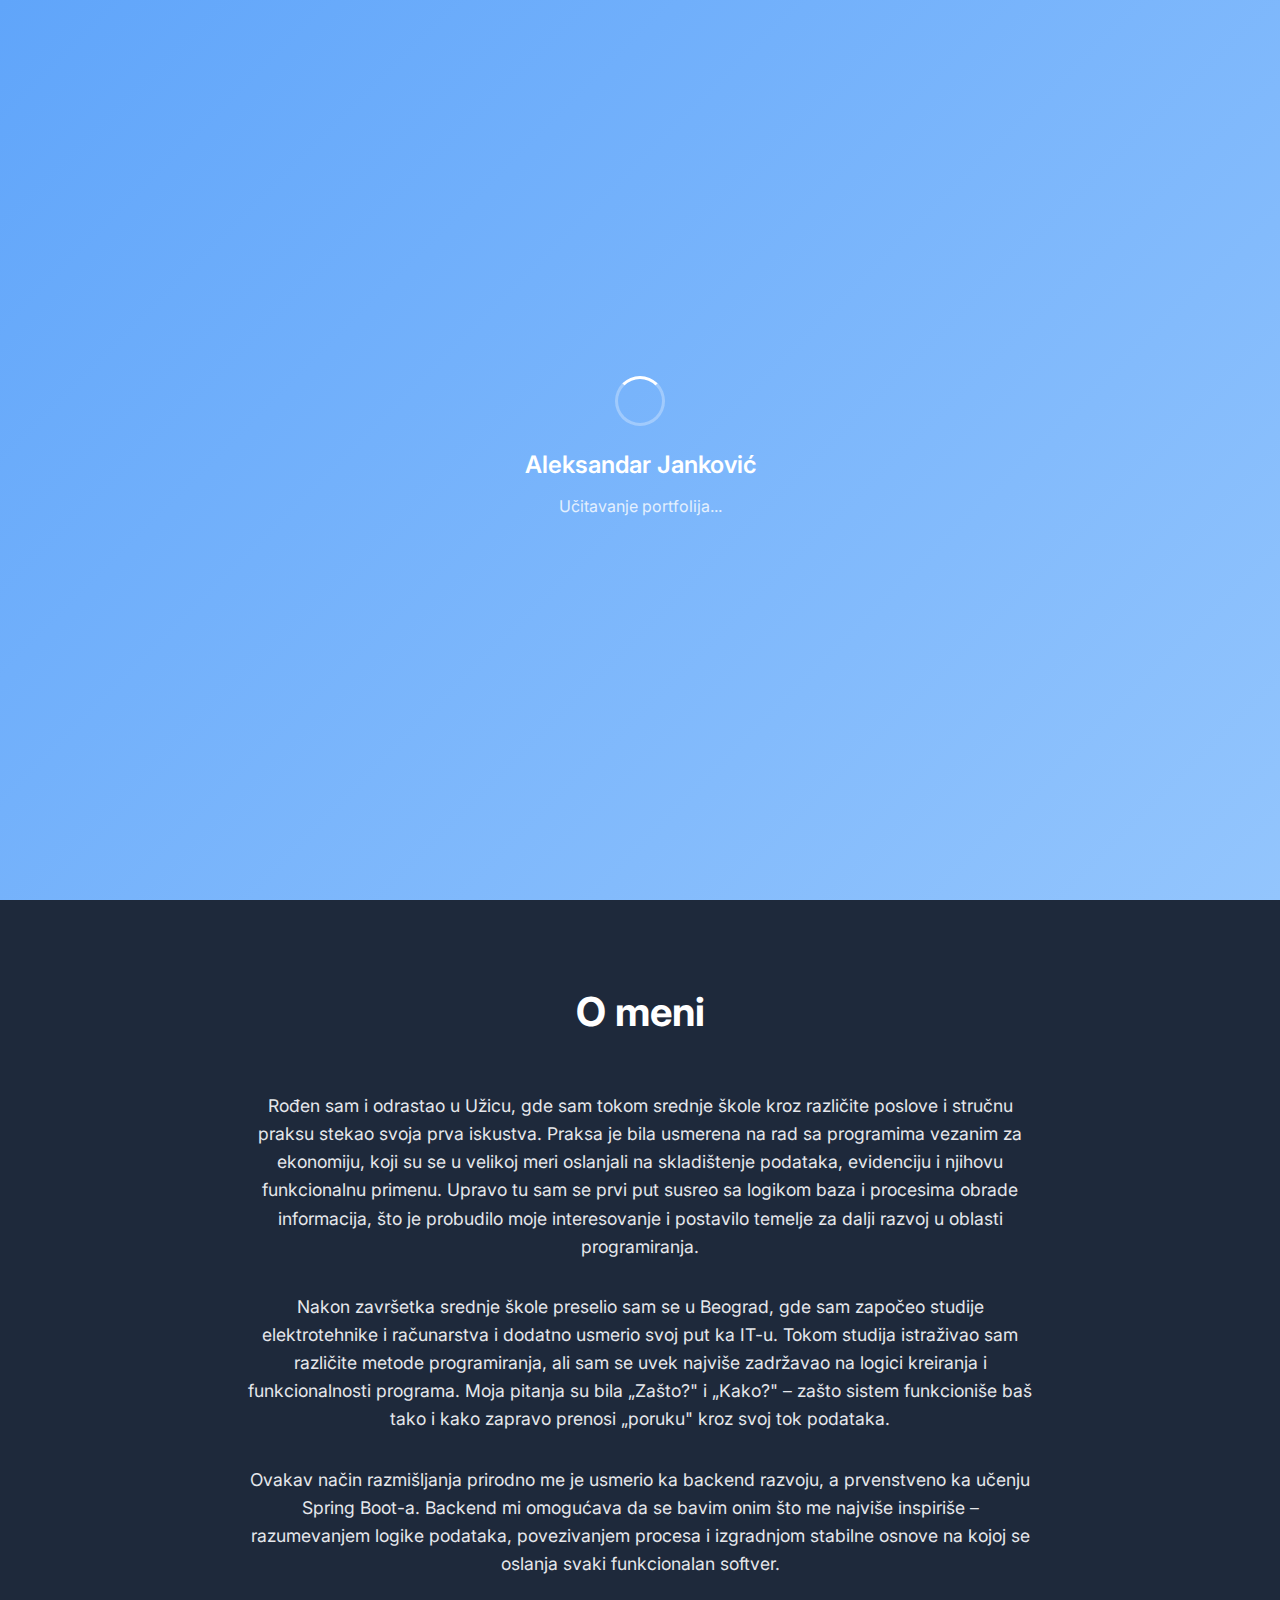
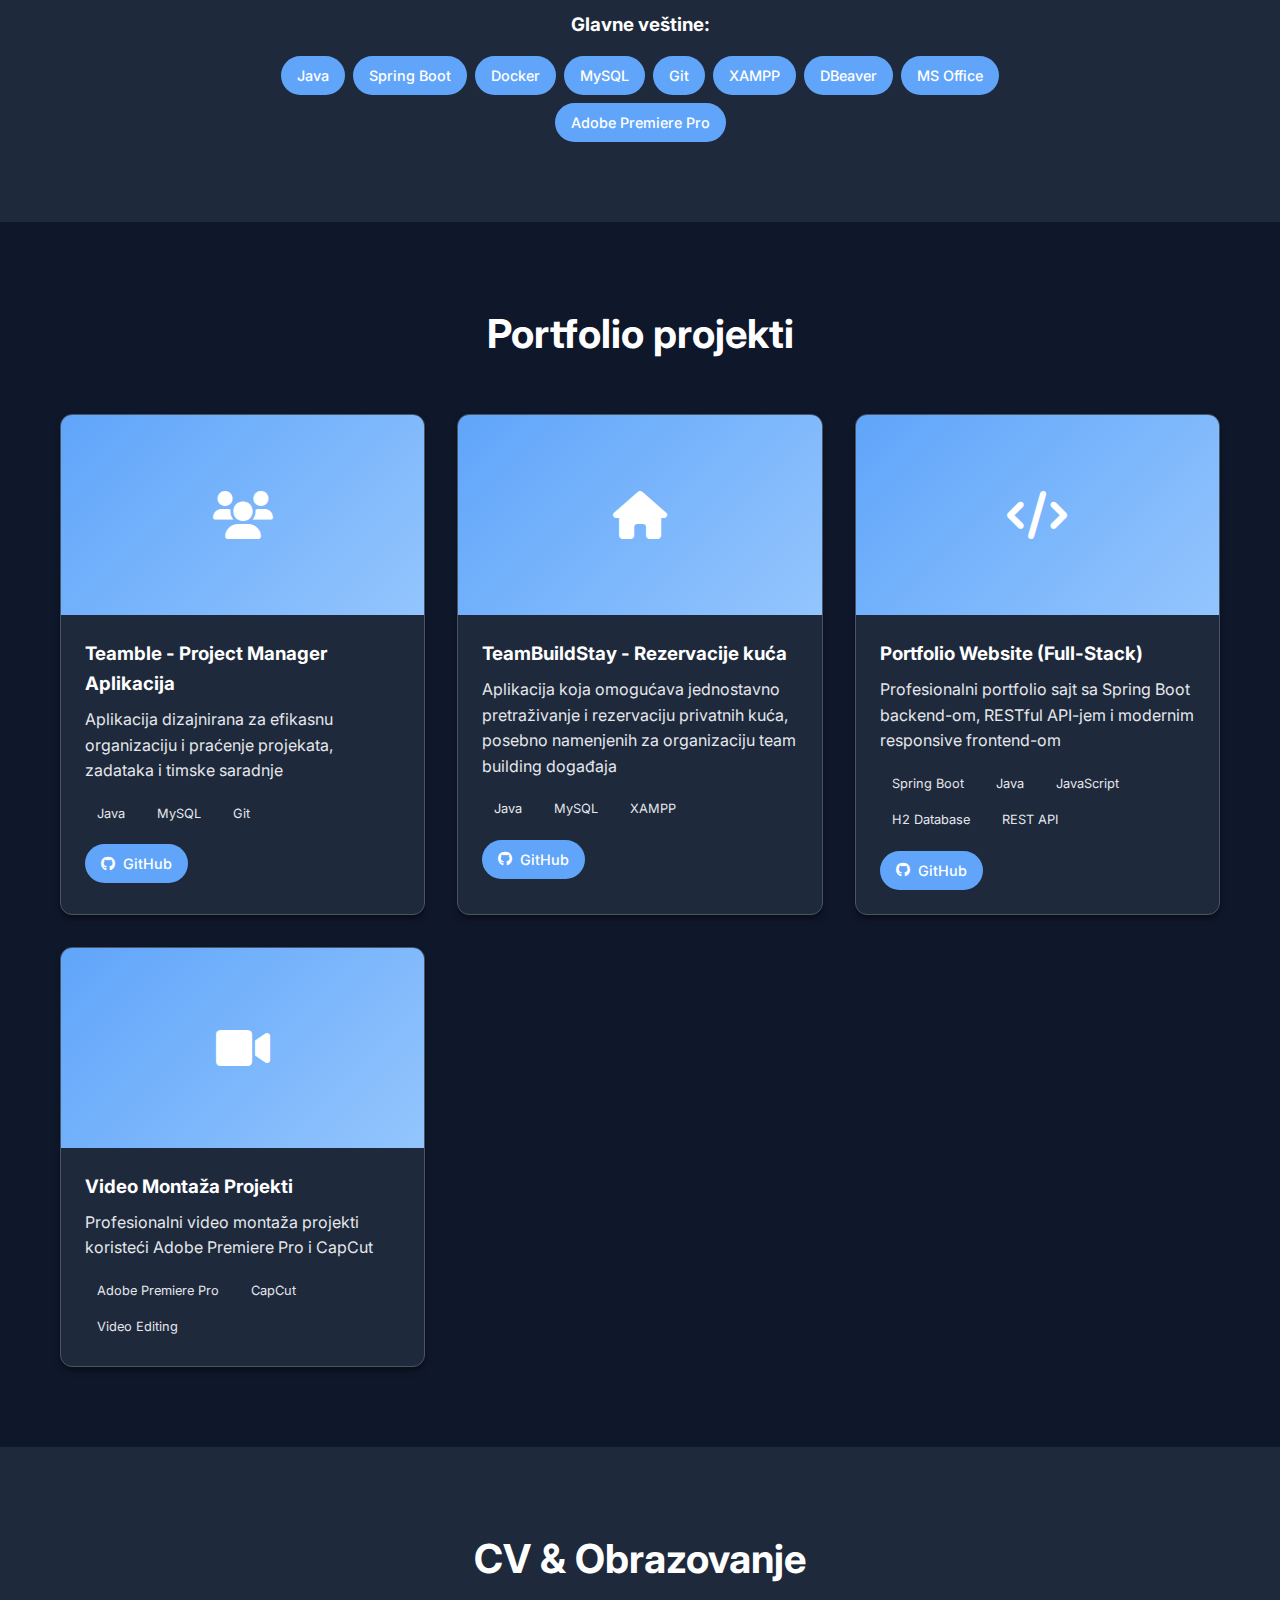
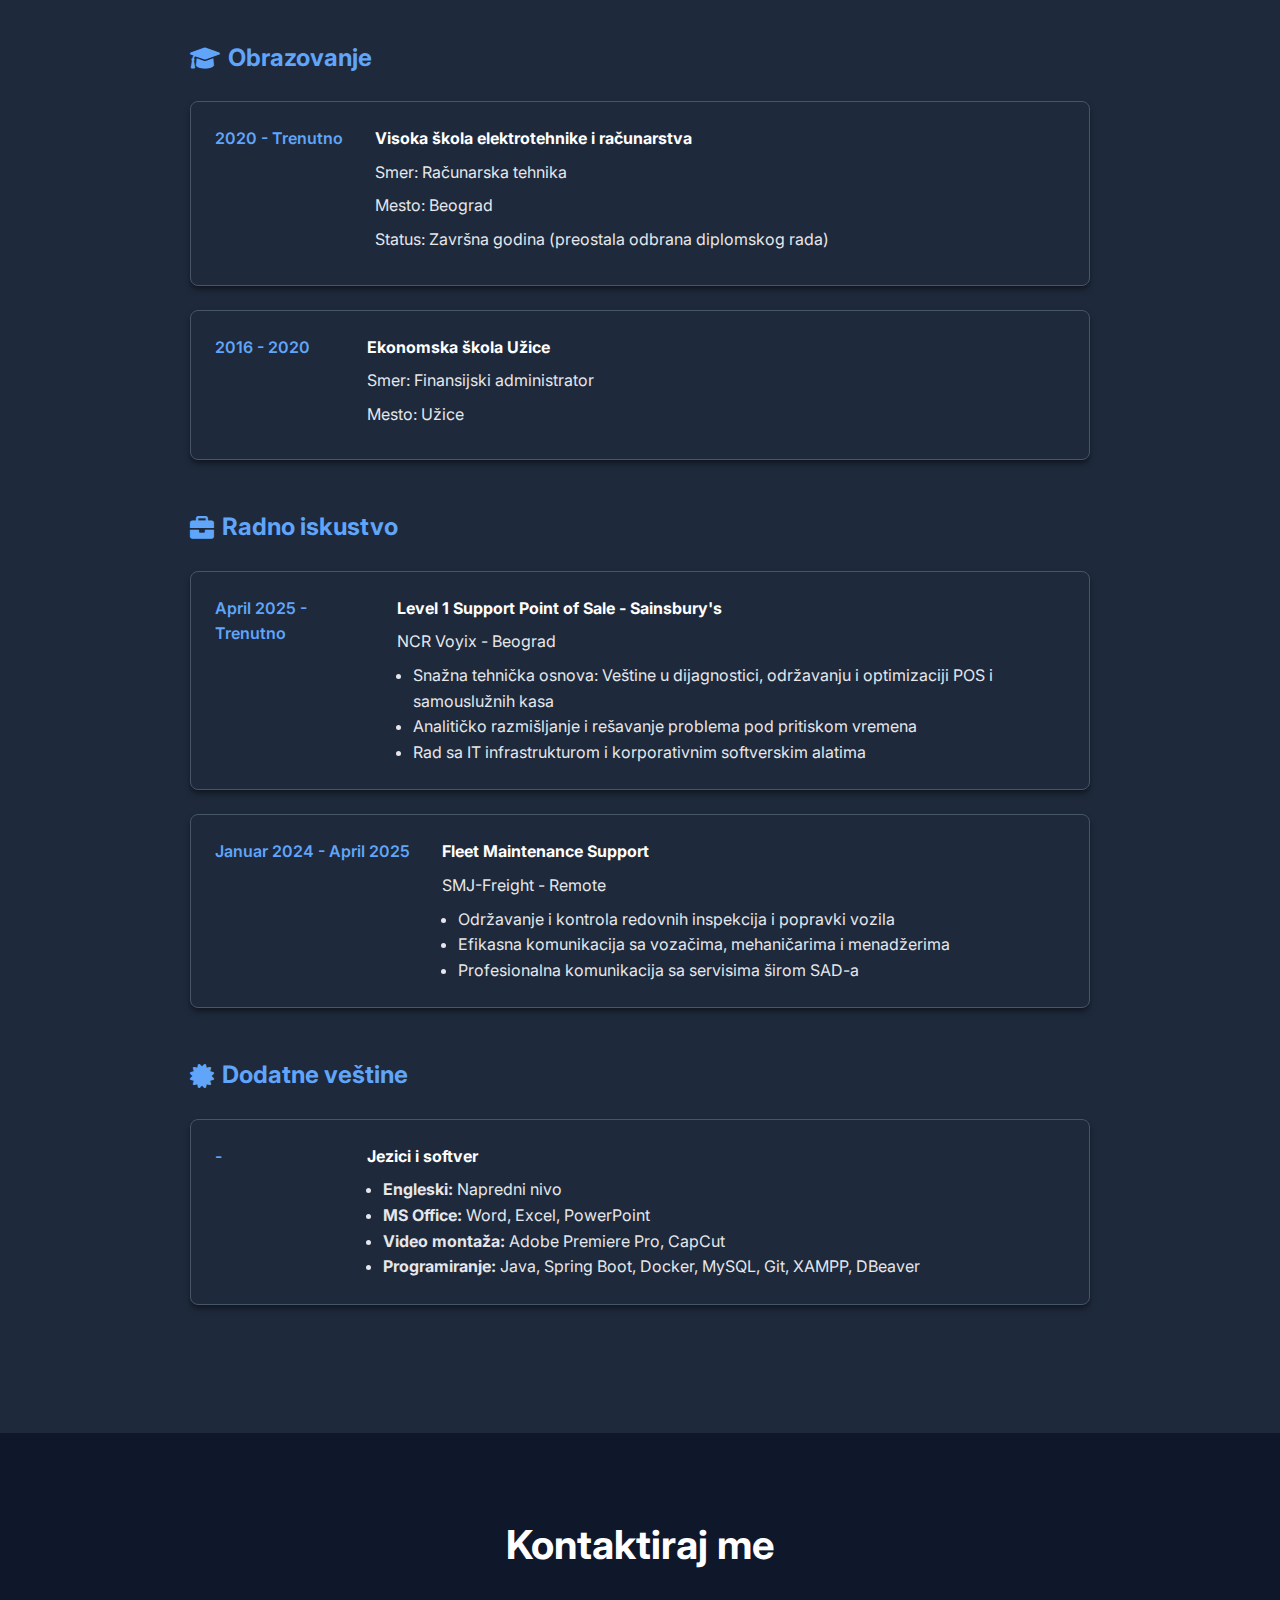
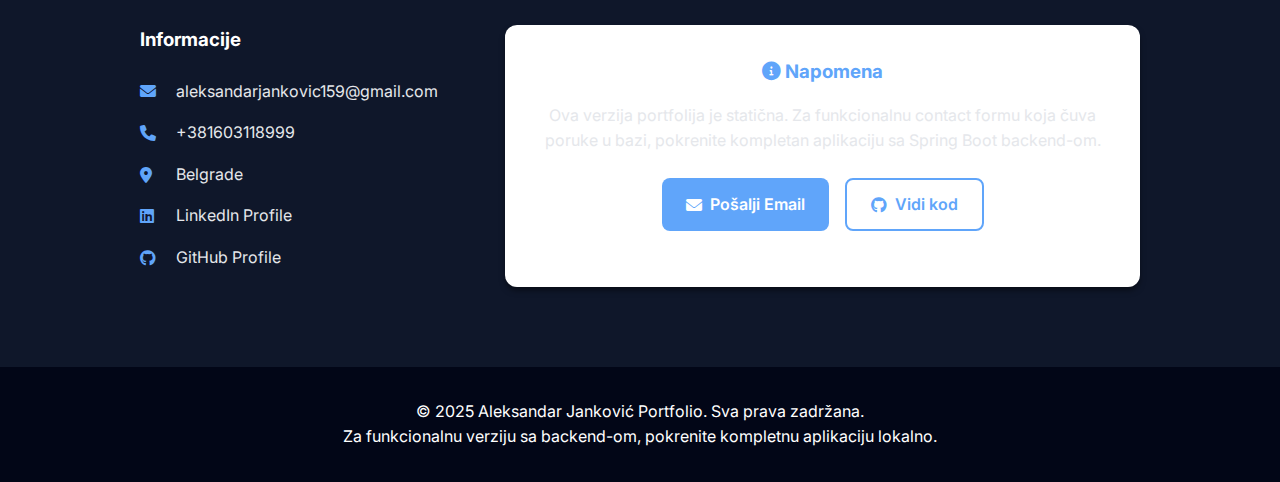
<file: docs/frontend-standalone/index.html>
<!DOCTYPE html>
<html lang="sr">
<head>
    <meta charset="UTF-8">
    <meta name="viewport" content="width=device-width, initial-scale=1.0">
    <title>Aleksandar Janković Portfolio | Full Stack Developer</title>
    <meta name="description" content="Portfolio Aleksandra Jankovića - Level 1 Support Point of Sale engineer sa znanjem Java, Spring Boot, Docker, MySQL. Student završne godine računarske tehnike.">
    <meta name="keywords" content="Aleksandar Janković, portfolio, Java developer, Spring Boot, MySQL, Docker, POS support, računarska tehnika">
    <meta name="author" content="Aleksandar Janković">
    
    <!-- Open Graph Meta Tags -->
    <meta property="og:title" content="Aleksandar Janković Portfolio">
    <meta property="og:description" content="Portfolio Aleksandra Jankovića - Full Stack Developer">
    <meta property="og:type" content="website">
    <meta property="og:url" content="https://aleksandar-jankovic.github.io">
    
    <!-- Favicon -->
    <link rel="icon" type="image/x-icon" href="data:image/svg+xml,<svg xmlns='http://www.w3.org/2000/svg' viewBox='0 0 100 100'><text y='.9em' font-size='90'>👨‍💻</text></svg>">
    <link rel="stylesheet" href="styles.css">
    <link href="https://fonts.googleapis.com/css2?family=Inter:wght@300;400;500;600;700&display=swap" rel="stylesheet">
    <link rel="stylesheet" href="https://cdnjs.cloudflare.com/ajax/libs/font-awesome/6.0.0/css/all.min.css">
</head>
<body>
    <!-- Loading Screen -->
    <div id="loading-screen">
        <div class="loading-content">
            <div class="loading-spinner"></div>
            <h3>Aleksandar Janković</h3>
            <p>Učitavanje portfolija...</p>
        </div>
    </div>
    <!-- Navigation -->
    <nav class="navbar">
        <div class="nav-container">
            <div class="nav-logo">
                <h2>Aleksandar</h2>
            </div>
            <ul class="nav-menu">
                <li><a href="#home" class="nav-link">Početna</a></li>
                <li><a href="#about" class="nav-link">O meni</a></li>
                <li><a href="#portfolio" class="nav-link">Portfolio</a></li>
                <li><a href="#cv" class="nav-link">CV</a></li>
                <li><a href="#contact" class="nav-link">Kontakt</a></li>
            </ul>
            <button class="theme-toggle" id="themeToggle" aria-label="Promeni temu">
                <i class="fas fa-moon" id="themeIcon"></i>
            </button>
            <div class="hamburger">
                <span></span>
                <span></span>
                <span></span>
            </div>
        </div>
    </nav>

    <!-- Hero Section -->
    <section id="home" class="hero">
        <div class="hero-content">
            <h1 class="hero-title">Zdravo, ja sam <span class="highlight">Aleksandar Janković</span></h1>
            <p class="hero-subtitle">Level 1 Support Point of Sale - Sainsbury's</p>
            <div class="hero-intro-text">
                <p>Student sam završne godine Visoke škole elektrotehnike i računarstva, u završnoj fazi studija (preostala odbrana diplomskog rada). Trenutno sam zaposlen u kompaniji NCR Voyix na poziciji Level 1 Support – Point of Sale za Sainsbury's prodavnice, gde stičem praktično iskustvo u radu sa POS sistemima i tehničkom podrškom.</p>
                <p>Posebno interesovanje usmeravam ka back-end razvoju i radu sa bazama podataka, sa ciljem daljeg profesionalnog usavršavanja u ovoj oblasti. U skorijoj budućnosti planiram da proširim znanje i na front-end tehnologije, kako bih izgradio kompletan full-stack profil.</p>
            </div>
            <div class="hero-buttons">
                <a href="#portfolio" class="btn btn-primary">Vidi moj rad</a>
                <a href="#contact" class="btn btn-secondary">Kontaktiraj me</a>
            </div>
        </div>
        <div class="hero-image">
            <div class="profile-image">
                <img src="assets/images/profile.png" alt="Aleksandar Janković" id="profileImg">
            </div>
        </div>
    </section>

    <!-- About Section -->
    <section id="about" class="about">
        <div class="container">
            <h2 class="section-title">O meni</h2>
            <div class="about-content">
                <div class="about-text">
                    <p>Rođen sam i odrastao u Užicu, gde sam tokom srednje škole kroz različite poslove i stručnu praksu stekao svoja prva iskustva. Praksa je bila usmerena na rad sa programima vezanim za ekonomiju, koji su se u velikoj meri oslanjali na skladištenje podataka, evidenciju i njihovu funkcionalnu primenu. Upravo tu sam se prvi put susreo sa logikom baza i procesima obrade informacija, što je probudilo moje interesovanje i postavilo temelje za dalji razvoj u oblasti programiranja.</p>
                    <p>Nakon završetka srednje škole preselio sam se u Beograd, gde sam započeo studije elektrotehnike i računarstva i dodatno usmerio svoj put ka IT-u. Tokom studija istraživao sam različite metode programiranja, ali sam se uvek najviše zadržavao na logici kreiranja i funkcionalnosti programa. Moja pitanja su bila „Zašto?" i „Kako?" – zašto sistem funkcioniše baš tako i kako zapravo prenosi „poruku" kroz svoj tok podataka.</p>
                    <p>Ovakav način razmišljanja prirodno me je usmerio ka backend razvoju, a prvenstveno ka učenju Spring Boot-a. Backend mi omogućava da se bavim onim što me najviše inspiriše – razumevanjem logike podataka, povezivanjem procesa i izgradnjom stabilne osnove na kojoj se oslanja svaki funkcionalan softver.</p>
                    <div class="skills">
                        <h3>Glavne veštine:</h3>
                        <div class="skill-tags">
                            <span class="skill-tag">Java</span>
                            <span class="skill-tag">Spring Boot</span>
                            <span class="skill-tag">Docker</span>
                            <span class="skill-tag">MySQL</span>
                            <span class="skill-tag">Git</span>
                            <span class="skill-tag">XAMPP</span>
                            <span class="skill-tag">DBeaver</span>
                            <span class="skill-tag">MS Office</span>
                            <span class="skill-tag">Adobe Premiere Pro</span>
                        </div>
                    </div>
                </div>
            </div>
        </div>
    </section>

    <!-- Portfolio Section -->
    <section id="portfolio" class="portfolio">
        <div class="container">
            <h2 class="section-title">Portfolio projekti</h2>
            <div class="portfolio-grid">
                <div class="portfolio-item">
                    <div class="portfolio-image">
                        <i class="fas fa-users"></i>
                    </div>
                    <div class="portfolio-content">
                        <h3>Teamble - Project Manager Aplikacija</h3>
                        <p>Aplikacija dizajnirana za efikasnu organizaciju i praćenje projekata, zadataka i timske saradnje</p>
                        <div class="portfolio-tags">
                            <span>Java</span>
                            <span>MySQL</span>
                            <span>Git</span>
                        </div>
                        <div class="portfolio-links">
                            <a href="https://github.com/cikirose/projectmanagerapp.git" class="portfolio-link" target="_blank">
                                <i class="fab fa-github"></i> GitHub
                            </a>
                        </div>
                    </div>
                </div>
                <div class="portfolio-item">
                    <div class="portfolio-image">
                        <i class="fas fa-home"></i>
                    </div>
                    <div class="portfolio-content">
                        <h3>TeamBuildStay - Rezervacije kuća</h3>
                        <p>Aplikacija koja omogućava jednostavno pretraživanje i rezervaciju privatnih kuća, posebno namenjenih za organizaciju team building događaja</p>
                        <div class="portfolio-tags">
                            <span>Java</span>
                            <span>MySQL</span>
                            <span>XAMPP</span>
                        </div>
                        <div class="portfolio-links">
                            <a href="https://github.com/cikirose/diplomski.git" class="portfolio-link" target="_blank">
                                <i class="fab fa-github"></i> GitHub
                            </a>
                        </div>
                    </div>
                </div>
                <div class="portfolio-item">
                    <div class="portfolio-image">
                        <i class="fas fa-code"></i>
                    </div>
                    <div class="portfolio-content">
                        <h3>Portfolio Website (Full-Stack)</h3>
                        <p>Profesionalni portfolio sajt sa Spring Boot backend-om, RESTful API-jem i modernim responsive frontend-om</p>
                        <div class="portfolio-tags">
                            <span>Spring Boot</span>
                            <span>Java</span>
                            <span>JavaScript</span>
                            <span>H2 Database</span>
                            <span>REST API</span>
                        </div>
                        <div class="portfolio-links">
                            <a href="https://github.com/cikirose/portfolio" class="portfolio-link" target="_blank">
                                <i class="fab fa-github"></i> GitHub
                            </a>
                        </div>
                    </div>
                </div>
                <div class="portfolio-item">
                    <div class="portfolio-image">
                        <i class="fas fa-video"></i>
                    </div>
                    <div class="portfolio-content">
                        <h3>Video Montaža Projekti</h3>
                        <p>Profesionalni video montaža projekti koristeći Adobe Premiere Pro i CapCut</p>
                        <div class="portfolio-tags">
                            <span>Adobe Premiere Pro</span>
                            <span>CapCut</span>
                            <span>Video Editing</span>
                        </div>
                    </div>
                </div>
            </div>
        </div>
    </section>

    <!-- CV Section -->
    <section id="cv" class="cv">
        <div class="container">
            <h2 class="section-title">CV & Obrazovanje</h2>
            <div class="cv-content">
                <div class="cv-section">
                    <h3><i class="fas fa-graduation-cap"></i> Obrazovanje</h3>
                    <div class="cv-item">
                        <div class="cv-date">2020 - Trenutno</div>
                        <div class="cv-details">
                            <h4>Visoka škola elektrotehnike i računarstva</h4>
                            <p>Smer: Računarska tehnika</p>
                            <p>Mesto: Beograd</p>
                            <p>Status: Završna godina (preostala odbrana diplomskog rada)</p>
                        </div>
                    </div>
                    <div class="cv-item">
                        <div class="cv-date">2016 - 2020</div>
                        <div class="cv-details">
                            <h4>Ekonomska škola Užice</h4>
                            <p>Smer: Finansijski administrator</p>
                            <p>Mesto: Užice</p>
                        </div>
                    </div>
                </div>
                
                <div class="cv-section">
                    <h3><i class="fas fa-briefcase"></i> Radno iskustvo</h3>
                    <div class="cv-item">
                        <div class="cv-date">April 2025 - Trenutno</div>
                        <div class="cv-details">
                            <h4>Level 1 Support Point of Sale - Sainsbury's</h4>
                            <p>NCR Voyix - Beograd</p>
                            <ul>
                                <li>Snažna tehnička osnova: Veštine u dijagnostici, održavanju i optimizaciji POS i samouslužnih kasa</li>
                                <li>Analitičko razmišljanje i rešavanje problema pod pritiskom vremena</li>
                                <li>Rad sa IT infrastrukturom i korporativnim softverskim alatima</li>
                            </ul>
                        </div>
                    </div>
                    <div class="cv-item">
                        <div class="cv-date">Januar 2024 - April 2025</div>
                        <div class="cv-details">
                            <h4>Fleet Maintenance Support</h4>
                            <p>SMJ-Freight - Remote</p>
                            <ul>
                                <li>Održavanje i kontrola redovnih inspekcija i popravki vozila</li>
                                <li>Efikasna komunikacija sa vozačima, mehaničarima i menadžerima</li>
                                <li>Profesionalna komunikacija sa servisima širom SAD-a</li>
                            </ul>
                        </div>
                    </div>
                </div>

                <div class="cv-section">
                    <h3><i class="fas fa-certificate"></i> Dodatne veštine</h3>
                    <div class="cv-item">
                        <div class="cv-date">-</div>
                        <div class="cv-details">
                            <h4>Jezici i softver</h4>
                            <ul>
                                <li><strong>Engleski:</strong> Napredni nivo</li>
                                <li><strong>MS Office:</strong> Word, Excel, PowerPoint</li>
                                <li><strong>Video montaža:</strong> Adobe Premiere Pro, CapCut</li>
                                <li><strong>Programiranje:</strong> Java, Spring Boot, Docker, MySQL, Git, XAMPP, DBeaver</li>
                            </ul>
                        </div>
                    </div>
                </div>
            </div>
        </div>
    </section>

    <!-- Contact Section -->
    <section id="contact" class="contact">
        <div class="container">
            <h2 class="section-title">Kontaktiraj me</h2>
            <div class="contact-content">
                <div class="contact-info">
                    <h3>Informacije</h3>
                    <div class="contact-item">
                        <i class="fas fa-envelope"></i>
                        <span>aleksandarjankovic159@gmail.com</span>
                    </div>
                    <div class="contact-item">
                        <i class="fas fa-phone"></i>
                        <span>+381603118999</span>
                    </div>
                    <div class="contact-item">
                        <i class="fas fa-map-marker-alt"></i>
                        <span>Belgrade</span>
                    </div>
                    <div class="contact-item">
                        <i class="fab fa-linkedin"></i>
                        <a href="https://www.linkedin.com/in/aleksandar-jankovic-469829352/" target="_blank">LinkedIn Profile</a>
                    </div>
                    <div class="contact-item">
                        <i class="fab fa-github"></i>
                        <a href="https://github.com/cikirose" target="_blank">GitHub Profile</a>
                    </div>
                </div>
                <div class="contact-form-container">
                    <div class="contact-notice">
                        <h3><i class="fas fa-info-circle"></i> Napomena</h3>
                        <p>Ova verzija portfolija je statična. Za funkcionalnu contact formu koja čuva poruke u bazi, pokrenite kompletan aplikaciju sa Spring Boot backend-om.</p>
                        <div class="contact-buttons">
                            <a href="mailto:aleksandarjankovic159@gmail.com" class="btn btn-primary">
                                <i class="fas fa-envelope"></i> Pošalji Email
                            </a>
                            <a href="https://github.com/cikirose/portfolio" class="btn btn-secondary" target="_blank">
                                <i class="fab fa-github"></i> Vidi kod
                            </a>
                        </div>
                    </div>
                </div>
            </div>
        </div>
    </section>

    <!-- Footer -->
    <footer class="footer">
        <div class="container">
            <p>&copy; 2025 Aleksandar Janković Portfolio. Sva prava zadržana.</p>
            <p>Za funkcionalnu verziju sa backend-om, pokrenite kompletnu aplikaciju lokalno.</p>
        </div>
    </footer>

    <script src="script-standalone.js"></script>
</body>
</html>
</file>
<file: styles.css>
/* Loading Screen */
#loading-screen {
    position: fixed;
    top: 0;
    left: 0;
    width: 100%;
    height: 100%;
    background: linear-gradient(135deg, var(--primary-color), var(--accent-color));
    display: flex;
    justify-content: center;
    align-items: center;
    z-index: 9999;
    transition: opacity 0.5s ease, visibility 0.5s ease;
}

#loading-screen.hide {
    opacity: 0;
    visibility: hidden;
}

.loading-content {
    text-align: center;
    color: white;
}

.loading-spinner {
    width: 50px;
    height: 50px;
    border: 3px solid rgba(255, 255, 255, 0.3);
    border-radius: 50%;
    border-top-color: white;
    animation: spin 1s ease-in-out infinite;
    margin: 0 auto 20px;
}

@keyframes spin {
    to { transform: rotate(360deg); }
}

.loading-content h3 {
    margin: 10px 0;
    font-size: 1.5rem;
    font-weight: 600;
}

.loading-content p {
    margin: 5px 0;
    opacity: 0.8;
}

/* Reset i osnovni stilovi */
* {
    margin: 0;
    padding: 0;
    box-sizing: border-box;
}

:root {
    --primary-color: #2563eb;
    --secondary-color: #1e40af;
    --accent-color: #3b82f6;
    --text-primary: #1f2937;
    --text-secondary: #6b7280;
    --bg-primary: #ffffff;
    --bg-secondary: #f9fafb;
    --bg-dark: #111827;
    --border-color: #e5e7eb;
    --shadow: 0 4px 6px -1px rgba(0, 0, 0, 0.1);
    --shadow-lg: 0 20px 25px -5px rgba(0, 0, 0, 0.1);
}

/* Dark theme variables */
[data-theme="dark"] {
    --primary-color: #60a5fa;
    --secondary-color: #3b82f6;
    --accent-color: #93c5fd;
    --text-primary: #ffffff;
    --text-secondary: #e5e7eb;
    --bg-primary: #0f172a;
    --bg-secondary: #1e293b;
    --bg-dark: #020617;
    --border-color: #475569;
    --shadow: 0 4px 6px -1px rgba(0, 0, 0, 0.5);
    --shadow-lg: 0 20px 25px -5px rgba(0, 0, 0, 0.4);
}

body {
    font-family: 'Inter', sans-serif;
    line-height: 1.6;
    color: var(--text-primary);
    background-color: var(--bg-primary);
}

.container {
    max-width: 1200px;
    margin: 0 auto;
    padding: 0 20px;
}

/* Navigation */
.navbar {
    position: fixed;
    top: 0;
    width: 100%;
    background: rgba(255, 255, 255, 0.95);
    backdrop-filter: blur(10px);
    z-index: 1000;
    box-shadow: var(--shadow);
    transition: background-color 0.3s ease;
}

[data-theme="dark"] .navbar {
    background: rgba(15, 23, 42, 0.95);
}

/* Dark theme specific styles */
[data-theme="dark"] .portfolio-item {
    background: var(--bg-secondary);
    border: 1px solid var(--border-color);
}

[data-theme="dark"] .portfolio-item:hover {
    border-color: var(--primary-color);
    box-shadow: 0 8px 25px rgba(96, 165, 250, 0.15);
}

[data-theme="dark"] .cv-item {
    background: var(--bg-secondary);
    border: 1px solid var(--border-color);
}

[data-theme="dark"] .contact-form {
    background: var(--bg-secondary);
    border: 1px solid var(--border-color);
}

.nav-container {
    max-width: 1200px;
    margin: 0 auto;
    padding: 0 20px;
    display: flex;
    justify-content: space-between;
    align-items: center;
    height: 70px;
}

.nav-logo h2 {
    color: var(--primary-color);
    font-weight: 700;
}

.nav-menu {
    display: flex;
    list-style: none;
    gap: 2rem;
}

.nav-link {
    text-decoration: none;
    color: var(--text-primary);
    font-weight: 500;
    transition: color 0.3s ease;
}

.nav-link:hover {
    color: var(--primary-color);
}

.hamburger {
    display: none;
    flex-direction: column;
    cursor: pointer;
}

.hamburger span {
    width: 25px;
    height: 3px;
    background: var(--text-primary);
    margin: 3px 0;
    transition: 0.3s;
}

/* Language Toggle */
.language-toggle {
    background: none;
    border: 2px solid var(--border-color);
    border-radius: 25px;
    height: 40px;
    padding: 0 12px;
    cursor: pointer;
    display: flex;
    align-items: center;
    justify-content: center;
    transition: all 0.3s ease;
    color: var(--text-primary);
    font-size: 0.9rem;
    font-weight: 600;
    margin-left: 1rem;
    min-width: 50px;
}

.language-toggle:hover {
    background: var(--primary-color);
    color: white;
    border-color: var(--primary-color);
    transform: scale(1.05);
}

.language-toggle:active {
    transform: scale(0.95);
}

/* Theme Toggle */
.theme-toggle {
    background: none;
    border: 2px solid var(--border-color);
    border-radius: 50%;
    width: 45px;
    height: 45px;
    cursor: pointer;
    display: flex;
    align-items: center;
    justify-content: center;
    transition: all 0.3s ease;
    color: var(--text-primary);
    font-size: 1.2rem;
    margin-left: 1rem;
}

.theme-toggle:hover {
    background: var(--primary-color);
    color: white;
    border-color: var(--primary-color);
    transform: scale(1.05);
}

.theme-toggle:active {
    transform: scale(0.95);
}

/* Hero Section */
.hero {
    min-height: 100vh;
    display: flex;
    align-items: center;
    padding: 120px 20px 60px;
    background: linear-gradient(135deg, var(--bg-primary) 0%, var(--bg-secondary) 100%);
    gap: 2rem;
}

.hero-content {
    flex: 1.2;
    max-width: 650px;
    padding-right: 1rem;
}

.hero-title {
    font-size: 3.5rem;
    font-weight: 700;
    margin-bottom: 1rem;
    line-height: 1.2;
}

.highlight {
    color: var(--primary-color);
}

.hero-subtitle {
    font-size: 1.25rem;
    color: var(--text-secondary);
    margin-bottom: 1.5rem;
}

.hero-intro-text {
    margin-bottom: 2rem;
}

.hero-intro-text p {
    font-size: 1rem;
    line-height: 1.6;
    color: var(--text-secondary);
    margin-bottom: 1rem;
}

.hero-intro-text p:last-child {
    margin-bottom: 0;
}

.hero-buttons {
    display: flex;
    gap: 1rem;
    flex-wrap: wrap;
}

.btn {
    padding: 12px 24px;
    border-radius: 8px;
    text-decoration: none;
    font-weight: 600;
    transition: all 0.3s ease;
    display: inline-block;
    border: none;
    cursor: pointer;
}

.btn-primary {
    background: var(--primary-color);
    color: white;
}

.btn-primary:hover {
    background: var(--secondary-color);
    transform: translateY(-2px);
    box-shadow: var(--shadow-lg);
}

.btn-secondary {
    background: transparent;
    color: var(--primary-color);
    border: 2px solid var(--primary-color);
}

.btn-secondary:hover {
    background: var(--primary-color);
    color: white;
    transform: translateY(-2px);
}

.hero-image {
    flex: 1;
    display: flex;
    justify-content: center;
    align-items: center;
}

.profile-image {
    width: 400px;
    height: 400px;
    border-radius: 50%;
    overflow: visible;
    background: linear-gradient(135deg, #667eea 0%, #764ba2 100%);
    display: flex;
    align-items: center;
    justify-content: center;
    position: relative;
    box-shadow: 0 20px 40px rgba(102, 126, 234, 0.2);
}

.profile-image img {
    width: auto;
    height: 100%;
    max-width: 120%;
    object-fit: contain;
    border-radius: 0;
    transition: transform 0.3s ease;
    position: relative;
    z-index: 2;
    filter: drop-shadow(0 10px 30px rgba(0, 0, 0, 0.2));
}

.profile-image::before {
    content: '';
    position: absolute;
    top: 0;
    left: 0;
    right: 0;
    bottom: 0;
    background: linear-gradient(135deg, #667eea 0%, #764ba2 100%);
    border-radius: 50%;
    z-index: 1;
}

.profile-image img:hover {
    transform: scale(1.05);
}

/* Fallback placeholder if image doesn't load */
.profile-placeholder {
    width: 300px;
    height: 300px;
    background: linear-gradient(135deg, var(--primary-color), var(--accent-color));
    border-radius: 50%;
    display: flex;
    align-items: center;
    justify-content: center;
    color: white;
    font-size: 6rem;
    box-shadow: var(--shadow-lg);
}

/* Hero Intro */
.hero-intro {
    width: 100%;
    max-width: 380px;
    background: var(--bg-primary);
    border-radius: 16px;
    padding: 1.5rem;
    box-shadow: var(--shadow);
    border: 1px solid var(--border-color);
    transition: all 0.3s ease;
}

.hero-intro:hover {
    transform: translateY(-2px);
    box-shadow: var(--shadow-lg);
}

.hero-intro p {
    font-size: 0.9rem;
    line-height: 1.7;
    color: var(--text-secondary);
    margin-bottom: 1rem;
    text-align: justify;
}

.hero-intro p:last-child {
    margin-bottom: 0;
}

/* Dark theme for hero intro */
[data-theme="dark"] .hero-intro {
    background: var(--bg-secondary);
    border-color: var(--border-color);
    box-shadow: 0 8px 25px rgba(0, 0, 0, 0.3);
}

/* Dark theme gradient for profile image */
[data-theme="dark"] .profile-image {
    background: linear-gradient(135deg, #667eea 0%, #764ba2 100%);
    box-shadow: 0 20px 40px rgba(102, 126, 234, 0.3);
}

[data-theme="dark"] .profile-image::before {
    background: linear-gradient(135deg, #667eea 0%, #764ba2 100%);
}

/* Light theme gradient for profile image */
[data-theme="light"] .profile-image, 
:root .profile-image {
    background: linear-gradient(135deg, #667eea 0%, #764ba2 100%);
    box-shadow: 0 20px 40px rgba(102, 126, 234, 0.2);
}

[data-theme="light"] .profile-image::before,
:root .profile-image::before {
    background: linear-gradient(135deg, #667eea 0%, #764ba2 100%);
}

/* Section Styles */
section {
    padding: 80px 0;
}

.section-title {
    text-align: center;
    font-size: 2.5rem;
    font-weight: 700;
    margin-bottom: 3rem;
    color: var(--text-primary);
}

/* About Section */
.about {
    background: var(--bg-secondary);
}

.about-content {
    max-width: 800px;
    margin: 0 auto;
    text-align: center;
}

.about-text p {
    font-size: 1.1rem;
    color: var(--text-secondary);
    margin-bottom: 2rem;
}

.skills h3 {
    margin-bottom: 1rem;
    color: var(--text-primary);
}

.skill-tags {
    display: flex;
    flex-wrap: wrap;
    gap: 0.5rem;
    justify-content: center;
}

.skill-tag {
    background: var(--primary-color);
    color: white;
    padding: 8px 16px;
    border-radius: 20px;
    font-size: 0.9rem;
    font-weight: 500;
}

/* Portfolio Section */
.portfolio-grid {
    display: grid;
    grid-template-columns: repeat(auto-fit, minmax(350px, 1fr));
    gap: 2rem;
    margin-top: 3rem;
}

.portfolio-item {
    background: white;
    border-radius: 12px;
    overflow: hidden;
    box-shadow: var(--shadow);
    transition: transform 0.3s ease, box-shadow 0.3s ease;
}

.portfolio-item:hover {
    transform: translateY(-5px);
    box-shadow: var(--shadow-lg);
}

.portfolio-image {
    height: 200px;
    background: linear-gradient(135deg, var(--primary-color), var(--accent-color));
    display: flex;
    align-items: center;
    justify-content: center;
    color: white;
    font-size: 3rem;
}

.portfolio-content {
    padding: 1.5rem;
}

.portfolio-content h3 {
    margin-bottom: 0.5rem;
    color: var(--text-primary);
}

.portfolio-content p {
    color: var(--text-secondary);
    margin-bottom: 1rem;
}

.portfolio-tags {
    display: flex;
    flex-wrap: wrap;
    gap: 0.5rem;
}

.portfolio-tags span {
    background: var(--bg-secondary);
    color: var(--text-secondary);
    padding: 4px 12px;
    border-radius: 15px;
    font-size: 0.8rem;
}

.portfolio-links {
    margin-top: 1rem;
}

.portfolio-link {
    display: inline-flex;
    align-items: center;
    gap: 0.5rem;
    background: var(--primary-color);
    color: white;
    padding: 8px 16px;
    border-radius: 20px;
    text-decoration: none;
    font-size: 0.9rem;
    font-weight: 500;
    transition: all 0.3s ease;
}

.portfolio-link:hover {
    background: var(--secondary-color);
    transform: translateY(-2px);
    box-shadow: var(--shadow);
}

/* CV Section */
.cv {
    background: var(--bg-secondary);
}

.cv-content {
    max-width: 900px;
    margin: 0 auto;
}

.cv-section {
    margin-bottom: 3rem;
}

.cv-section h3 {
    font-size: 1.5rem;
    margin-bottom: 1.5rem;
    color: var(--primary-color);
    display: flex;
    align-items: center;
    gap: 0.5rem;
}

.cv-item {
    display: flex;
    gap: 2rem;
    margin-bottom: 1.5rem;
    padding: 1.5rem;
    background: white;
    border-radius: 8px;
    box-shadow: var(--shadow);
}

.cv-date {
    min-width: 120px;
    font-weight: 600;
    color: var(--primary-color);
}

.cv-details h4 {
    margin-bottom: 0.5rem;
    color: var(--text-primary);
}

.cv-details p {
    color: var(--text-secondary);
    margin-bottom: 0.5rem;
}

.cv-details ul {
    margin-left: 1rem;
    color: var(--text-secondary);
}

/* Contact Section */
.contact-content {
    display: grid;
    grid-template-columns: 1fr 2fr;
    gap: 3rem;
    max-width: 1000px;
    margin: 0 auto;
}

.contact-info h3 {
    margin-bottom: 1.5rem;
    color: var(--text-primary);
}

.contact-item {
    display: flex;
    align-items: center;
    gap: 1rem;
    margin-bottom: 1rem;
    color: var(--text-secondary);
}

.contact-item i {
    color: var(--primary-color);
    width: 20px;
}

.contact-item a {
    color: var(--text-secondary);
    text-decoration: none;
    transition: color 0.3s ease;
}

.contact-item a:hover {
    color: var(--primary-color);
    text-decoration: underline;
}

.contact-form {
    background: white;
    padding: 2rem;
    border-radius: 12px;
    box-shadow: var(--shadow);
}

.form-group {
    margin-bottom: 1.5rem;
}

.form-group input,
.form-group textarea {
    width: 100%;
    padding: 12px;
    border: 2px solid var(--border-color);
    border-radius: 8px;
    font-size: 1rem;
    transition: border-color 0.3s ease;
}

.form-group input:focus,
.form-group textarea:focus {
    outline: none;
    border-color: var(--primary-color);
}

/* Footer */
.footer {
    background: var(--bg-dark);
    color: white;
    text-align: center;
    padding: 2rem 0;
}

/* Responsive Design */
@media (max-width: 768px) {
    .hamburger {
        display: flex;
    }
    
    .nav-menu {
        display: none;
    }
    
    .language-toggle {
        height: 35px;
        padding: 0 10px;
        font-size: 0.8rem;
        margin-left: 0.5rem;
        min-width: 45px;
    }
    
    .theme-toggle {
        width: 40px;
        height: 40px;
        font-size: 1rem;
        margin-left: 0.5rem;
    }
    
    .hero {
        flex-direction: column;
        text-align: center;
        padding: 100px 20px 40px;
        gap: 2rem;
    }
    
    .hero-content {
        padding-right: 0;
        max-width: 100%;
    }
    
    .hero-image {
        margin-top: 2rem;
    }
    
    .hero-intro-text p {
        font-size: 0.9rem;
    }
    
    .hero-title {
        font-size: 2.5rem;
    }
    
    .profile-placeholder,
    .profile-image {
        width: 200px;
        height: 200px;
        font-size: 4rem;
        margin-top: 2rem;
    }
    
    .hero-buttons {
        justify-content: center;
    }
    
    .portfolio-grid {
        grid-template-columns: 1fr;
    }
    
    .contact-content {
        grid-template-columns: 1fr;
        gap: 2rem;
    }
    
    .cv-item {
        flex-direction: column;
        gap: 1rem;
    }
    
    .cv-date {
        min-width: auto;
    }
}

@media (max-width: 480px) {
    .container {
        padding: 0 15px;
    }
    
    .hero-title {
        font-size: 2rem;
    }
    
    .section-title {
        font-size: 2rem;
    }
    
    .btn {
        padding: 10px 20px;
        font-size: 0.9rem;
    }
}

/* Animations */
@keyframes fadeInUp {
    from {
        opacity: 0;
        transform: translateY(30px);
    }
    to {
        opacity: 1;
        transform: translateY(0);
    }
}

.hero-content,
.portfolio-item,
.cv-item {
    animation: fadeInUp 0.6s ease-out;
}

/* Smooth scrolling */
html {
    scroll-behavior: smooth;
}
</file>
<file: frontend-standalone/styles.css>
/* Loading Screen */
#loading-screen {
    position: fixed;
    top: 0;
    left: 0;
    width: 100%;
    height: 100%;
    background: linear-gradient(135deg, var(--primary-color), var(--accent-color));
    display: flex;
    justify-content: center;
    align-items: center;
    z-index: 9999;
    transition: opacity 0.5s ease, visibility 0.5s ease;
}

#loading-screen.hide {
    opacity: 0;
    visibility: hidden;
}

.loading-content {
    text-align: center;
    color: white;
}

.loading-spinner {
    width: 50px;
    height: 50px;
    border: 3px solid rgba(255, 255, 255, 0.3);
    border-radius: 50%;
    border-top-color: white;
    animation: spin 1s ease-in-out infinite;
    margin: 0 auto 20px;
}

@keyframes spin {
    to { transform: rotate(360deg); }
}

.loading-content h3 {
    margin: 10px 0;
    font-size: 1.5rem;
    font-weight: 600;
}

.loading-content p {
    margin: 5px 0;
    opacity: 0.8;
}

/* Reset i osnovni stilovi */
* {
    margin: 0;
    padding: 0;
    box-sizing: border-box;
}

:root {
    --primary-color: #2563eb;
    --secondary-color: #1e40af;
    --accent-color: #3b82f6;
    --text-primary: #1f2937;
    --text-secondary: #6b7280;
    --bg-primary: #ffffff;
    --bg-secondary: #f9fafb;
    --bg-dark: #111827;
    --border-color: #e5e7eb;
    --shadow: 0 4px 6px -1px rgba(0, 0, 0, 0.1);
    --shadow-lg: 0 20px 25px -5px rgba(0, 0, 0, 0.1);
}

/* Dark theme variables */
[data-theme="dark"] {
    --primary-color: #60a5fa;
    --secondary-color: #3b82f6;
    --accent-color: #93c5fd;
    --text-primary: #ffffff;
    --text-secondary: #e5e7eb;
    --bg-primary: #0f172a;
    --bg-secondary: #1e293b;
    --bg-dark: #020617;
    --border-color: #475569;
    --shadow: 0 4px 6px -1px rgba(0, 0, 0, 0.5);
    --shadow-lg: 0 20px 25px -5px rgba(0, 0, 0, 0.4);
}

body {
    font-family: 'Inter', sans-serif;
    line-height: 1.6;
    color: var(--text-primary);
    background-color: var(--bg-primary);
}

.container {
    max-width: 1200px;
    margin: 0 auto;
    padding: 0 20px;
}

/* Navigation */
.navbar {
    position: fixed;
    top: 0;
    width: 100%;
    background: rgba(255, 255, 255, 0.95);
    backdrop-filter: blur(10px);
    z-index: 1000;
    box-shadow: var(--shadow);
    transition: background-color 0.3s ease;
}

[data-theme="dark"] .navbar {
    background: rgba(15, 23, 42, 0.95);
}

/* Dark theme specific styles */
[data-theme="dark"] .portfolio-item {
    background: var(--bg-secondary);
    border: 1px solid var(--border-color);
}

[data-theme="dark"] .portfolio-item:hover {
    border-color: var(--primary-color);
    box-shadow: 0 8px 25px rgba(96, 165, 250, 0.15);
}

[data-theme="dark"] .cv-item {
    background: var(--bg-secondary);
    border: 1px solid var(--border-color);
}

.nav-container {
    max-width: 1200px;
    margin: 0 auto;
    padding: 0 20px;
    display: flex;
    justify-content: space-between;
    align-items: center;
    height: 70px;
}

.nav-logo h2 {
    color: var(--primary-color);
    font-weight: 700;
}

.nav-menu {
    display: flex;
    list-style: none;
    gap: 2rem;
}

.nav-link {
    text-decoration: none;
    color: var(--text-primary);
    font-weight: 500;
    transition: color 0.3s ease;
}

.nav-link:hover {
    color: var(--primary-color);
}

.hamburger {
    display: none;
    flex-direction: column;
    cursor: pointer;
}

.hamburger span {
    width: 25px;
    height: 3px;
    background: var(--text-primary);
    margin: 3px 0;
    transition: 0.3s;
}

/* Theme Toggle */
.theme-toggle {
    background: none;
    border: 2px solid var(--border-color);
    border-radius: 50%;
    width: 45px;
    height: 45px;
    cursor: pointer;
    display: flex;
    align-items: center;
    justify-content: center;
    transition: all 0.3s ease;
    color: var(--text-primary);
    font-size: 1.2rem;
    margin-left: 1rem;
}

.theme-toggle:hover {
    background: var(--primary-color);
    color: white;
    border-color: var(--primary-color);
    transform: scale(1.05);
}

.theme-toggle:active {
    transform: scale(0.95);
}

/* Hero Section */
.hero {
    min-height: 100vh;
    display: flex;
    align-items: center;
    padding: 120px 20px 60px;
    background: linear-gradient(135deg, var(--bg-primary) 0%, var(--bg-secondary) 100%);
    gap: 2rem;
}

.hero-content {
    flex: 1.2;
    max-width: 650px;
    padding-right: 1rem;
}

.hero-title {
    font-size: 3.5rem;
    font-weight: 700;
    margin-bottom: 1rem;
    line-height: 1.2;
}

.highlight {
    color: var(--primary-color);
}

.hero-subtitle {
    font-size: 1.25rem;
    color: var(--text-secondary);
    margin-bottom: 1.5rem;
}

.hero-intro-text {
    margin-bottom: 2rem;
}

.hero-intro-text p {
    font-size: 1rem;
    line-height: 1.6;
    color: var(--text-secondary);
    margin-bottom: 1rem;
}

.hero-intro-text p:last-child {
    margin-bottom: 0;
}

.hero-buttons {
    display: flex;
    gap: 1rem;
    flex-wrap: wrap;
}

.btn {
    padding: 12px 24px;
    border-radius: 8px;
    text-decoration: none;
    font-weight: 600;
    transition: all 0.3s ease;
    display: inline-block;
    border: none;
    cursor: pointer;
}

.btn-primary {
    background: var(--primary-color);
    color: white;
}

.btn-primary:hover {
    background: var(--secondary-color);
    transform: translateY(-2px);
    box-shadow: var(--shadow-lg);
}

.btn-secondary {
    background: transparent;
    color: var(--primary-color);
    border: 2px solid var(--primary-color);
}

.btn-secondary:hover {
    background: var(--primary-color);
    color: white;
    transform: translateY(-2px);
}

.hero-image {
    flex: 1;
    display: flex;
    justify-content: center;
    align-items: center;
}

.profile-image {
    width: 400px;
    height: 400px;
    border-radius: 50%;
    overflow: visible;
    background: linear-gradient(135deg, #667eea 0%, #764ba2 100%);
    display: flex;
    align-items: center;
    justify-content: center;
    position: relative;
    box-shadow: 0 20px 40px rgba(102, 126, 234, 0.2);
}

.profile-image img {
    width: auto;
    height: 100%;
    max-width: 120%;
    object-fit: contain;
    border-radius: 0;
    transition: transform 0.3s ease;
    position: relative;
    z-index: 2;
    filter: drop-shadow(0 10px 30px rgba(0, 0, 0, 0.2));
}

.profile-image::before {
    content: '';
    position: absolute;
    top: 0;
    left: 0;
    right: 0;
    bottom: 0;
    background: linear-gradient(135deg, #667eea 0%, #764ba2 100%);
    border-radius: 50%;
    z-index: 1;
}

.profile-image img:hover {
    transform: scale(1.05);
}

/* Fallback placeholder if image doesn't load */
.profile-placeholder {
    width: 300px;
    height: 300px;
    background: linear-gradient(135deg, var(--primary-color), var(--accent-color));
    border-radius: 50%;
    display: flex;
    align-items: center;
    justify-content: center;
    color: white;
    font-size: 6rem;
    box-shadow: var(--shadow-lg);
}

/* Hero Intro */
.hero-intro {
    width: 100%;
    max-width: 380px;
    background: var(--bg-primary);
    border-radius: 16px;
    padding: 1.5rem;
    box-shadow: var(--shadow);
    border: 1px solid var(--border-color);
    transition: all 0.3s ease;
}

.hero-intro:hover {
    transform: translateY(-2px);
    box-shadow: var(--shadow-lg);
}

.hero-intro p {
    font-size: 0.9rem;
    line-height: 1.7;
    color: var(--text-secondary);
    margin-bottom: 1rem;
    text-align: justify;
}

.hero-intro p:last-child {
    margin-bottom: 0;
}

/* Dark theme for hero intro */
[data-theme="dark"] .hero-intro {
    background: var(--bg-secondary);
    border-color: var(--border-color);
    box-shadow: 0 8px 25px rgba(0, 0, 0, 0.3);
}

/* Dark theme gradient for profile image */
[data-theme="dark"] .profile-image {
    background: linear-gradient(135deg, #667eea 0%, #764ba2 100%);
    box-shadow: 0 20px 40px rgba(102, 126, 234, 0.3);
}

[data-theme="dark"] .profile-image::before {
    background: linear-gradient(135deg, #667eea 0%, #764ba2 100%);
}

/* Light theme gradient for profile image */
[data-theme="light"] .profile-image, 
:root .profile-image {
    background: linear-gradient(135deg, #667eea 0%, #764ba2 100%);
    box-shadow: 0 20px 40px rgba(102, 126, 234, 0.2);
}

[data-theme="light"] .profile-image::before,
:root .profile-image::before {
    background: linear-gradient(135deg, #667eea 0%, #764ba2 100%);
}

/* Section Styles */
section {
    padding: 80px 0;
}

.section-title {
    text-align: center;
    font-size: 2.5rem;
    font-weight: 700;
    margin-bottom: 3rem;
    color: var(--text-primary);
}

/* About Section */
.about {
    background: var(--bg-secondary);
}

.about-content {
    max-width: 800px;
    margin: 0 auto;
    text-align: center;
}

.about-text p {
    font-size: 1.1rem;
    color: var(--text-secondary);
    margin-bottom: 2rem;
}

.skills h3 {
    margin-bottom: 1rem;
    color: var(--text-primary);
}

.skill-tags {
    display: flex;
    flex-wrap: wrap;
    gap: 0.5rem;
    justify-content: center;
}

.skill-tag {
    background: var(--primary-color);
    color: white;
    padding: 8px 16px;
    border-radius: 20px;
    font-size: 0.9rem;
    font-weight: 500;
}

/* Portfolio Section */
.portfolio-grid {
    display: grid;
    grid-template-columns: repeat(auto-fit, minmax(350px, 1fr));
    gap: 2rem;
    margin-top: 3rem;
}

.portfolio-item {
    background: white;
    border-radius: 12px;
    overflow: hidden;
    box-shadow: var(--shadow);
    transition: transform 0.3s ease, box-shadow 0.3s ease;
}

.portfolio-item:hover {
    transform: translateY(-5px);
    box-shadow: var(--shadow-lg);
}

.portfolio-image {
    height: 200px;
    background: linear-gradient(135deg, var(--primary-color), var(--accent-color));
    display: flex;
    align-items: center;
    justify-content: center;
    color: white;
    font-size: 3rem;
}

.portfolio-content {
    padding: 1.5rem;
}

.portfolio-content h3 {
    margin-bottom: 0.5rem;
    color: var(--text-primary);
}

.portfolio-content p {
    color: var(--text-secondary);
    margin-bottom: 1rem;
}

.portfolio-tags {
    display: flex;
    flex-wrap: wrap;
    gap: 0.5rem;
}

.portfolio-tags span {
    background: var(--bg-secondary);
    color: var(--text-secondary);
    padding: 4px 12px;
    border-radius: 15px;
    font-size: 0.8rem;
}

.portfolio-links {
    margin-top: 1rem;
}

.portfolio-link {
    display: inline-flex;
    align-items: center;
    gap: 0.5rem;
    background: var(--primary-color);
    color: white;
    padding: 8px 16px;
    border-radius: 20px;
    text-decoration: none;
    font-size: 0.9rem;
    font-weight: 500;
    transition: all 0.3s ease;
}

.portfolio-link:hover {
    background: var(--secondary-color);
    transform: translateY(-2px);
    box-shadow: var(--shadow);
}

/* CV Section */
.cv {
    background: var(--bg-secondary);
}

.cv-content {
    max-width: 900px;
    margin: 0 auto;
}

.cv-section {
    margin-bottom: 3rem;
}

.cv-section h3 {
    font-size: 1.5rem;
    margin-bottom: 1.5rem;
    color: var(--primary-color);
    display: flex;
    align-items: center;
    gap: 0.5rem;
}

.cv-item {
    display: flex;
    gap: 2rem;
    margin-bottom: 1.5rem;
    padding: 1.5rem;
    background: white;
    border-radius: 8px;
    box-shadow: var(--shadow);
}

.cv-date {
    min-width: 120px;
    font-weight: 600;
    color: var(--primary-color);
}

.cv-details h4 {
    margin-bottom: 0.5rem;
    color: var(--text-primary);
}

.cv-details p {
    color: var(--text-secondary);
    margin-bottom: 0.5rem;
}

.cv-details ul {
    margin-left: 1rem;
    color: var(--text-secondary);
}

/* Contact Section */
.contact-content {
    display: grid;
    grid-template-columns: 1fr 2fr;
    gap: 3rem;
    max-width: 1000px;
    margin: 0 auto;
}

.contact-info h3 {
    margin-bottom: 1.5rem;
    color: var(--text-primary);
}

.contact-item {
    display: flex;
    align-items: center;
    gap: 1rem;
    margin-bottom: 1rem;
    color: var(--text-secondary);
}

.contact-item i {
    color: var(--primary-color);
    width: 20px;
}

.contact-item a {
    color: var(--text-secondary);
    text-decoration: none;
    transition: color 0.3s ease;
}

.contact-item a:hover {
    color: var(--primary-color);
    text-decoration: underline;
}

.contact-form-container {
    background: white;
    padding: 2rem;
    border-radius: 12px;
    box-shadow: var(--shadow);
}

.contact-notice {
    text-align: center;
}

.contact-notice h3 {
    margin-bottom: 1rem;
    color: var(--primary-color);
}

.contact-notice p {
    color: var(--text-secondary);
    margin-bottom: 1.5rem;
    line-height: 1.6;
}

.contact-buttons {
    display: flex;
    gap: 1rem;
    justify-content: center;
    flex-wrap: wrap;
}

.contact-buttons .btn {
    display: inline-flex;
    align-items: center;
    gap: 0.5rem;
}

.contact-form {
    background: white;
    padding: 2rem;
    border-radius: 12px;
    box-shadow: var(--shadow);
}

.form-group {
    margin-bottom: 1.5rem;
}

.form-group input,
.form-group textarea {
    width: 100%;
    padding: 12px;
    border: 2px solid var(--border-color);
    border-radius: 8px;
    font-size: 1rem;
    transition: border-color 0.3s ease;
}

.form-group input:focus,
.form-group textarea:focus {
    outline: none;
    border-color: var(--primary-color);
}

/* Footer */
.footer {
    background: var(--bg-dark);
    color: white;
    text-align: center;
    padding: 2rem 0;
}

/* Responsive Design */
@media (max-width: 768px) {
    .hamburger {
        display: flex;
    }
    
    .nav-menu {
        display: none;
    }
    
    .theme-toggle {
        width: 40px;
        height: 40px;
        font-size: 1rem;
        margin-left: 0.5rem;
    }
    
    .hero {
        flex-direction: column;
        text-align: center;
        padding: 100px 20px 40px;
        gap: 2rem;
    }
    
    .hero-content {
        padding-right: 0;
        max-width: 100%;
    }
    
    .hero-image {
        margin-top: 2rem;
    }
    
    .hero-intro-text p {
        font-size: 0.9rem;
    }
    
    .hero-title {
        font-size: 2.5rem;
    }
    
    .profile-placeholder,
    .profile-image {
        width: 200px;
        height: 200px;
        font-size: 4rem;
        margin-top: 2rem;
    }
    
    .hero-buttons {
        justify-content: center;
    }
    
    .portfolio-grid {
        grid-template-columns: 1fr;
    }
    
    .contact-content {
        grid-template-columns: 1fr;
        gap: 2rem;
    }
    
    .cv-item {
        flex-direction: column;
        gap: 1rem;
    }
    
    .cv-date {
        min-width: auto;
    }
}

@media (max-width: 480px) {
    .container {
        padding: 0 15px;
    }
    
    .hero-title {
        font-size: 2rem;
    }
    
    .section-title {
        font-size: 2rem;
    }
    
    .btn {
        padding: 10px 20px;
        font-size: 0.9rem;
    }
}

/* Animations */
@keyframes fadeInUp {
    from {
        opacity: 0;
        transform: translateY(30px);
    }
    to {
        opacity: 1;
        transform: translateY(0);
    }
}

.hero-content,
.portfolio-item,
.cv-item {
    animation: fadeInUp 0.6s ease-out;
}

/* Smooth scrolling */
html {
    scroll-behavior: smooth;
}
</file>
<file: frontend/styles.css>
/* Loading Screen */
#loading-screen {
    position: fixed;
    top: 0;
    left: 0;
    width: 100%;
    height: 100%;
    background: linear-gradient(135deg, var(--primary-color), var(--accent-color));
    display: flex;
    justify-content: center;
    align-items: center;
    z-index: 9999;
    transition: opacity 0.5s ease, visibility 0.5s ease;
}

#loading-screen.hide {
    opacity: 0;
    visibility: hidden;
}

.loading-content {
    text-align: center;
    color: white;
}

.loading-spinner {
    width: 50px;
    height: 50px;
    border: 3px solid rgba(255, 255, 255, 0.3);
    border-radius: 50%;
    border-top-color: white;
    animation: spin 1s ease-in-out infinite;
    margin: 0 auto 20px;
}

@keyframes spin {
    to { transform: rotate(360deg); }
}

.loading-content h3 {
    margin: 10px 0;
    font-size: 1.5rem;
    font-weight: 600;
}

.loading-content p {
    margin: 5px 0;
    opacity: 0.8;
}

/* Reset i osnovni stilovi */
* {
    margin: 0;
    padding: 0;
    box-sizing: border-box;
}

:root {
    --primary-color: #2563eb;
    --secondary-color: #1e40af;
    --accent-color: #3b82f6;
    --text-primary: #1f2937;
    --text-secondary: #6b7280;
    --bg-primary: #ffffff;
    --bg-secondary: #f9fafb;
    --bg-dark: #111827;
    --border-color: #e5e7eb;
    --shadow: 0 4px 6px -1px rgba(0, 0, 0, 0.1);
    --shadow-lg: 0 20px 25px -5px rgba(0, 0, 0, 0.1);
}

/* Dark theme variables */
[data-theme="dark"] {
    --primary-color: #60a5fa;
    --secondary-color: #3b82f6;
    --accent-color: #93c5fd;
    --text-primary: #ffffff;
    --text-secondary: #e5e7eb;
    --bg-primary: #0f172a;
    --bg-secondary: #1e293b;
    --bg-dark: #020617;
    --border-color: #475569;
    --shadow: 0 4px 6px -1px rgba(0, 0, 0, 0.5);
    --shadow-lg: 0 20px 25px -5px rgba(0, 0, 0, 0.4);
}

body {
    font-family: 'Inter', sans-serif;
    line-height: 1.6;
    color: var(--text-primary);
    background-color: var(--bg-primary);
}

.container {
    max-width: 1200px;
    margin: 0 auto;
    padding: 0 20px;
}

/* Navigation */
.navbar {
    position: fixed;
    top: 0;
    width: 100%;
    background: rgba(255, 255, 255, 0.95);
    backdrop-filter: blur(10px);
    z-index: 1000;
    box-shadow: var(--shadow);
    transition: background-color 0.3s ease;
}

[data-theme="dark"] .navbar {
    background: rgba(15, 23, 42, 0.95);
}

/* Dark theme specific styles */
[data-theme="dark"] .portfolio-item {
    background: var(--bg-secondary);
    border: 1px solid var(--border-color);
}

[data-theme="dark"] .portfolio-item:hover {
    border-color: var(--primary-color);
    box-shadow: 0 8px 25px rgba(96, 165, 250, 0.15);
}

[data-theme="dark"] .cv-item {
    background: var(--bg-secondary);
    border: 1px solid var(--border-color);
}

[data-theme="dark"] .contact-form {
    background: var(--bg-secondary);
    border: 1px solid var(--border-color);
}

.nav-container {
    max-width: 1200px;
    margin: 0 auto;
    padding: 0 20px;
    display: flex;
    justify-content: space-between;
    align-items: center;
    height: 70px;
}

.nav-logo h2 {
    color: var(--primary-color);
    font-weight: 700;
}

.nav-menu {
    display: flex;
    list-style: none;
    gap: 2rem;
}

.nav-link {
    text-decoration: none;
    color: var(--text-primary);
    font-weight: 500;
    transition: color 0.3s ease;
}

.nav-link:hover {
    color: var(--primary-color);
}

.hamburger {
    display: none;
    flex-direction: column;
    cursor: pointer;
}

.hamburger span {
    width: 25px;
    height: 3px;
    background: var(--text-primary);
    margin: 3px 0;
    transition: 0.3s;
}

/* Theme Toggle */
.theme-toggle {
    background: none;
    border: 2px solid var(--border-color);
    border-radius: 50%;
    width: 45px;
    height: 45px;
    cursor: pointer;
    display: flex;
    align-items: center;
    justify-content: center;
    transition: all 0.3s ease;
    color: var(--text-primary);
    font-size: 1.2rem;
    margin-left: 1rem;
}

.theme-toggle:hover {
    background: var(--primary-color);
    color: white;
    border-color: var(--primary-color);
    transform: scale(1.05);
}

.theme-toggle:active {
    transform: scale(0.95);
}

/* Hero Section */
.hero {
    min-height: 100vh;
    display: flex;
    align-items: center;
    padding: 120px 20px 60px;
    background: linear-gradient(135deg, var(--bg-primary) 0%, var(--bg-secondary) 100%);
    gap: 2rem;
}

.hero-content {
    flex: 1.2;
    max-width: 650px;
    padding-right: 1rem;
}

.hero-title {
    font-size: 3.5rem;
    font-weight: 700;
    margin-bottom: 1rem;
    line-height: 1.2;
}

.highlight {
    color: var(--primary-color);
}

.hero-subtitle {
    font-size: 1.25rem;
    color: var(--text-secondary);
    margin-bottom: 1.5rem;
}

.hero-intro-text {
    margin-bottom: 2rem;
}

.hero-intro-text p {
    font-size: 1rem;
    line-height: 1.6;
    color: var(--text-secondary);
    margin-bottom: 1rem;
}

.hero-intro-text p:last-child {
    margin-bottom: 0;
}

.hero-buttons {
    display: flex;
    gap: 1rem;
    flex-wrap: wrap;
}

.btn {
    padding: 12px 24px;
    border-radius: 8px;
    text-decoration: none;
    font-weight: 600;
    transition: all 0.3s ease;
    display: inline-block;
    border: none;
    cursor: pointer;
}

.btn-primary {
    background: var(--primary-color);
    color: white;
}

.btn-primary:hover {
    background: var(--secondary-color);
    transform: translateY(-2px);
    box-shadow: var(--shadow-lg);
}

.btn-secondary {
    background: transparent;
    color: var(--primary-color);
    border: 2px solid var(--primary-color);
}

.btn-secondary:hover {
    background: var(--primary-color);
    color: white;
    transform: translateY(-2px);
}

.hero-image {
    flex: 1;
    display: flex;
    justify-content: center;
    align-items: center;
}

.profile-image {
    width: 400px;
    height: 400px;
    border-radius: 50%;
    overflow: visible;
    background: linear-gradient(135deg, #667eea 0%, #764ba2 100%);
    display: flex;
    align-items: center;
    justify-content: center;
    position: relative;
    box-shadow: 0 20px 40px rgba(102, 126, 234, 0.2);
}

.profile-image img {
    width: auto;
    height: 100%;
    max-width: 120%;
    object-fit: contain;
    border-radius: 0;
    transition: transform 0.3s ease;
    position: relative;
    z-index: 2;
    filter: drop-shadow(0 10px 30px rgba(0, 0, 0, 0.2));
}

.profile-image::before {
    content: '';
    position: absolute;
    top: 0;
    left: 0;
    right: 0;
    bottom: 0;
    background: linear-gradient(135deg, #667eea 0%, #764ba2 100%);
    border-radius: 50%;
    z-index: 1;
}

.profile-image img:hover {
    transform: scale(1.05);
}

/* Fallback placeholder if image doesn't load */
.profile-placeholder {
    width: 300px;
    height: 300px;
    background: linear-gradient(135deg, var(--primary-color), var(--accent-color));
    border-radius: 50%;
    display: flex;
    align-items: center;
    justify-content: center;
    color: white;
    font-size: 6rem;
    box-shadow: var(--shadow-lg);
}

/* Hero Intro */
.hero-intro {
    width: 100%;
    max-width: 380px;
    background: var(--bg-primary);
    border-radius: 16px;
    padding: 1.5rem;
    box-shadow: var(--shadow);
    border: 1px solid var(--border-color);
    transition: all 0.3s ease;
}

.hero-intro:hover {
    transform: translateY(-2px);
    box-shadow: var(--shadow-lg);
}

.hero-intro p {
    font-size: 0.9rem;
    line-height: 1.7;
    color: var(--text-secondary);
    margin-bottom: 1rem;
    text-align: justify;
}

.hero-intro p:last-child {
    margin-bottom: 0;
}

/* Dark theme for hero intro */
[data-theme="dark"] .hero-intro {
    background: var(--bg-secondary);
    border-color: var(--border-color);
    box-shadow: 0 8px 25px rgba(0, 0, 0, 0.3);
}

/* Dark theme gradient for profile image */
[data-theme="dark"] .profile-image {
    background: linear-gradient(135deg, #667eea 0%, #764ba2 100%);
    box-shadow: 0 20px 40px rgba(102, 126, 234, 0.3);
}

[data-theme="dark"] .profile-image::before {
    background: linear-gradient(135deg, #667eea 0%, #764ba2 100%);
}

/* Light theme gradient for profile image */
[data-theme="light"] .profile-image, 
:root .profile-image {
    background: linear-gradient(135deg, #667eea 0%, #764ba2 100%);
    box-shadow: 0 20px 40px rgba(102, 126, 234, 0.2);
}

[data-theme="light"] .profile-image::before,
:root .profile-image::before {
    background: linear-gradient(135deg, #667eea 0%, #764ba2 100%);
}

/* Section Styles */
section {
    padding: 80px 0;
}

.section-title {
    text-align: center;
    font-size: 2.5rem;
    font-weight: 700;
    margin-bottom: 3rem;
    color: var(--text-primary);
}

/* About Section */
.about {
    background: var(--bg-secondary);
}

.about-content {
    max-width: 800px;
    margin: 0 auto;
    text-align: center;
}

.about-text p {
    font-size: 1.1rem;
    color: var(--text-secondary);
    margin-bottom: 2rem;
}

.skills h3 {
    margin-bottom: 1rem;
    color: var(--text-primary);
}

.skill-tags {
    display: flex;
    flex-wrap: wrap;
    gap: 0.5rem;
    justify-content: center;
}

.skill-tag {
    background: var(--primary-color);
    color: white;
    padding: 8px 16px;
    border-radius: 20px;
    font-size: 0.9rem;
    font-weight: 500;
}

/* Portfolio Section */
.portfolio-grid {
    display: grid;
    grid-template-columns: repeat(auto-fit, minmax(350px, 1fr));
    gap: 2rem;
    margin-top: 3rem;
}

.portfolio-item {
    background: white;
    border-radius: 12px;
    overflow: hidden;
    box-shadow: var(--shadow);
    transition: transform 0.3s ease, box-shadow 0.3s ease;
}

.portfolio-item:hover {
    transform: translateY(-5px);
    box-shadow: var(--shadow-lg);
}

.portfolio-image {
    height: 200px;
    background: linear-gradient(135deg, var(--primary-color), var(--accent-color));
    display: flex;
    align-items: center;
    justify-content: center;
    color: white;
    font-size: 3rem;
}

.portfolio-content {
    padding: 1.5rem;
}

.portfolio-content h3 {
    margin-bottom: 0.5rem;
    color: var(--text-primary);
}

.portfolio-content p {
    color: var(--text-secondary);
    margin-bottom: 1rem;
}

.portfolio-tags {
    display: flex;
    flex-wrap: wrap;
    gap: 0.5rem;
}

.portfolio-tags span {
    background: var(--bg-secondary);
    color: var(--text-secondary);
    padding: 4px 12px;
    border-radius: 15px;
    font-size: 0.8rem;
}

.portfolio-links {
    margin-top: 1rem;
}

.portfolio-link {
    display: inline-flex;
    align-items: center;
    gap: 0.5rem;
    background: var(--primary-color);
    color: white;
    padding: 8px 16px;
    border-radius: 20px;
    text-decoration: none;
    font-size: 0.9rem;
    font-weight: 500;
    transition: all 0.3s ease;
}

.portfolio-link:hover {
    background: var(--secondary-color);
    transform: translateY(-2px);
    box-shadow: var(--shadow);
}

/* CV Section */
.cv {
    background: var(--bg-secondary);
}

.cv-content {
    max-width: 900px;
    margin: 0 auto;
}

.cv-section {
    margin-bottom: 3rem;
}

.cv-section h3 {
    font-size: 1.5rem;
    margin-bottom: 1.5rem;
    color: var(--primary-color);
    display: flex;
    align-items: center;
    gap: 0.5rem;
}

.cv-item {
    display: flex;
    gap: 2rem;
    margin-bottom: 1.5rem;
    padding: 1.5rem;
    background: white;
    border-radius: 8px;
    box-shadow: var(--shadow);
}

.cv-date {
    min-width: 120px;
    font-weight: 600;
    color: var(--primary-color);
}

.cv-details h4 {
    margin-bottom: 0.5rem;
    color: var(--text-primary);
}

.cv-details p {
    color: var(--text-secondary);
    margin-bottom: 0.5rem;
}

.cv-details ul {
    margin-left: 1rem;
    color: var(--text-secondary);
}

/* Contact Section */
.contact-content {
    display: grid;
    grid-template-columns: 1fr 2fr;
    gap: 3rem;
    max-width: 1000px;
    margin: 0 auto;
}

.contact-info h3 {
    margin-bottom: 1.5rem;
    color: var(--text-primary);
}

.contact-item {
    display: flex;
    align-items: center;
    gap: 1rem;
    margin-bottom: 1rem;
    color: var(--text-secondary);
}

.contact-item i {
    color: var(--primary-color);
    width: 20px;
}

.contact-item a {
    color: var(--text-secondary);
    text-decoration: none;
    transition: color 0.3s ease;
}

.contact-item a:hover {
    color: var(--primary-color);
    text-decoration: underline;
}

.contact-form {
    background: white;
    padding: 2rem;
    border-radius: 12px;
    box-shadow: var(--shadow);
}

.form-group {
    margin-bottom: 1.5rem;
}

.form-group input,
.form-group textarea {
    width: 100%;
    padding: 12px;
    border: 2px solid var(--border-color);
    border-radius: 8px;
    font-size: 1rem;
    transition: border-color 0.3s ease;
}

.form-group input:focus,
.form-group textarea:focus {
    outline: none;
    border-color: var(--primary-color);
}

/* Footer */
.footer {
    background: var(--bg-dark);
    color: white;
    text-align: center;
    padding: 2rem 0;
}

/* Responsive Design */
@media (max-width: 768px) {
    .hamburger {
        display: flex;
    }
    
    .nav-menu {
        display: none;
    }
    
    .theme-toggle {
        width: 40px;
        height: 40px;
        font-size: 1rem;
        margin-left: 0.5rem;
    }
    
    .hero {
        flex-direction: column;
        text-align: center;
        padding: 100px 20px 40px;
        gap: 2rem;
    }
    
    .hero-content {
        padding-right: 0;
        max-width: 100%;
    }
    
    .hero-image {
        margin-top: 2rem;
    }
    
    .hero-intro-text p {
        font-size: 0.9rem;
    }
    
    .hero-title {
        font-size: 2.5rem;
    }
    
    .profile-placeholder,
    .profile-image {
        width: 200px;
        height: 200px;
        font-size: 4rem;
        margin-top: 2rem;
    }
    
    .hero-buttons {
        justify-content: center;
    }
    
    .portfolio-grid {
        grid-template-columns: 1fr;
    }
    
    .contact-content {
        grid-template-columns: 1fr;
        gap: 2rem;
    }
    
    .cv-item {
        flex-direction: column;
        gap: 1rem;
    }
    
    .cv-date {
        min-width: auto;
    }
}

@media (max-width: 480px) {
    .container {
        padding: 0 15px;
    }
    
    .hero-title {
        font-size: 2rem;
    }
    
    .section-title {
        font-size: 2rem;
    }
    
    .btn {
        padding: 10px 20px;
        font-size: 0.9rem;
    }
}

/* Animations */
@keyframes fadeInUp {
    from {
        opacity: 0;
        transform: translateY(30px);
    }
    to {
        opacity: 1;
        transform: translateY(0);
    }
}

.hero-content,
.portfolio-item,
.cv-item {
    animation: fadeInUp 0.6s ease-out;
}

/* Smooth scrolling */
html {
    scroll-behavior: smooth;
}
</file>
<file: docs/frontend-standalone/styles.css>
/* Loading Screen */
#loading-screen {
    position: fixed;
    top: 0;
    left: 0;
    width: 100%;
    height: 100%;
    background: linear-gradient(135deg, var(--primary-color), var(--accent-color));
    display: flex;
    justify-content: center;
    align-items: center;
    z-index: 9999;
    transition: opacity 0.5s ease, visibility 0.5s ease;
}

#loading-screen.hide {
    opacity: 0;
    visibility: hidden;
}

.loading-content {
    text-align: center;
    color: white;
}

.loading-spinner {
    width: 50px;
    height: 50px;
    border: 3px solid rgba(255, 255, 255, 0.3);
    border-radius: 50%;
    border-top-color: white;
    animation: spin 1s ease-in-out infinite;
    margin: 0 auto 20px;
}

@keyframes spin {
    to { transform: rotate(360deg); }
}

.loading-content h3 {
    margin: 10px 0;
    font-size: 1.5rem;
    font-weight: 600;
}

.loading-content p {
    margin: 5px 0;
    opacity: 0.8;
}

/* Reset i osnovni stilovi */
* {
    margin: 0;
    padding: 0;
    box-sizing: border-box;
}

:root {
    --primary-color: #2563eb;
    --secondary-color: #1e40af;
    --accent-color: #3b82f6;
    --text-primary: #1f2937;
    --text-secondary: #6b7280;
    --bg-primary: #ffffff;
    --bg-secondary: #f9fafb;
    --bg-dark: #111827;
    --border-color: #e5e7eb;
    --shadow: 0 4px 6px -1px rgba(0, 0, 0, 0.1);
    --shadow-lg: 0 20px 25px -5px rgba(0, 0, 0, 0.1);
}

/* Dark theme variables */
[data-theme="dark"] {
    --primary-color: #60a5fa;
    --secondary-color: #3b82f6;
    --accent-color: #93c5fd;
    --text-primary: #ffffff;
    --text-secondary: #e5e7eb;
    --bg-primary: #0f172a;
    --bg-secondary: #1e293b;
    --bg-dark: #020617;
    --border-color: #475569;
    --shadow: 0 4px 6px -1px rgba(0, 0, 0, 0.5);
    --shadow-lg: 0 20px 25px -5px rgba(0, 0, 0, 0.4);
}

body {
    font-family: 'Inter', sans-serif;
    line-height: 1.6;
    color: var(--text-primary);
    background-color: var(--bg-primary);
}

.container {
    max-width: 1200px;
    margin: 0 auto;
    padding: 0 20px;
}

/* Navigation */
.navbar {
    position: fixed;
    top: 0;
    width: 100%;
    background: rgba(255, 255, 255, 0.95);
    backdrop-filter: blur(10px);
    z-index: 1000;
    box-shadow: var(--shadow);
    transition: background-color 0.3s ease;
}

[data-theme="dark"] .navbar {
    background: rgba(15, 23, 42, 0.95);
}

/* Dark theme specific styles */
[data-theme="dark"] .portfolio-item {
    background: var(--bg-secondary);
    border: 1px solid var(--border-color);
}

[data-theme="dark"] .portfolio-item:hover {
    border-color: var(--primary-color);
    box-shadow: 0 8px 25px rgba(96, 165, 250, 0.15);
}

[data-theme="dark"] .cv-item {
    background: var(--bg-secondary);
    border: 1px solid var(--border-color);
}

.nav-container {
    max-width: 1200px;
    margin: 0 auto;
    padding: 0 20px;
    display: flex;
    justify-content: space-between;
    align-items: center;
    height: 70px;
}

.nav-logo h2 {
    color: var(--primary-color);
    font-weight: 700;
}

.nav-menu {
    display: flex;
    list-style: none;
    gap: 2rem;
}

.nav-link {
    text-decoration: none;
    color: var(--text-primary);
    font-weight: 500;
    transition: color 0.3s ease;
}

.nav-link:hover {
    color: var(--primary-color);
}

.hamburger {
    display: none;
    flex-direction: column;
    cursor: pointer;
}

.hamburger span {
    width: 25px;
    height: 3px;
    background: var(--text-primary);
    margin: 3px 0;
    transition: 0.3s;
}

/* Theme Toggle */
.theme-toggle {
    background: none;
    border: 2px solid var(--border-color);
    border-radius: 50%;
    width: 45px;
    height: 45px;
    cursor: pointer;
    display: flex;
    align-items: center;
    justify-content: center;
    transition: all 0.3s ease;
    color: var(--text-primary);
    font-size: 1.2rem;
    margin-left: 1rem;
}

.theme-toggle:hover {
    background: var(--primary-color);
    color: white;
    border-color: var(--primary-color);
    transform: scale(1.05);
}

.theme-toggle:active {
    transform: scale(0.95);
}

/* Hero Section */
.hero {
    min-height: 100vh;
    display: flex;
    align-items: center;
    padding: 120px 20px 60px;
    background: linear-gradient(135deg, var(--bg-primary) 0%, var(--bg-secondary) 100%);
    gap: 2rem;
}

.hero-content {
    flex: 1.2;
    max-width: 650px;
    padding-right: 1rem;
}

.hero-title {
    font-size: 3.5rem;
    font-weight: 700;
    margin-bottom: 1rem;
    line-height: 1.2;
}

.highlight {
    color: var(--primary-color);
}

.hero-subtitle {
    font-size: 1.25rem;
    color: var(--text-secondary);
    margin-bottom: 1.5rem;
}

.hero-intro-text {
    margin-bottom: 2rem;
}

.hero-intro-text p {
    font-size: 1rem;
    line-height: 1.6;
    color: var(--text-secondary);
    margin-bottom: 1rem;
}

.hero-intro-text p:last-child {
    margin-bottom: 0;
}

.hero-buttons {
    display: flex;
    gap: 1rem;
    flex-wrap: wrap;
}

.btn {
    padding: 12px 24px;
    border-radius: 8px;
    text-decoration: none;
    font-weight: 600;
    transition: all 0.3s ease;
    display: inline-block;
    border: none;
    cursor: pointer;
}

.btn-primary {
    background: var(--primary-color);
    color: white;
}

.btn-primary:hover {
    background: var(--secondary-color);
    transform: translateY(-2px);
    box-shadow: var(--shadow-lg);
}

.btn-secondary {
    background: transparent;
    color: var(--primary-color);
    border: 2px solid var(--primary-color);
}

.btn-secondary:hover {
    background: var(--primary-color);
    color: white;
    transform: translateY(-2px);
}

.hero-image {
    flex: 1;
    display: flex;
    justify-content: center;
    align-items: center;
}

.profile-image {
    width: 400px;
    height: 400px;
    border-radius: 50%;
    overflow: visible;
    background: linear-gradient(135deg, #667eea 0%, #764ba2 100%);
    display: flex;
    align-items: center;
    justify-content: center;
    position: relative;
    box-shadow: 0 20px 40px rgba(102, 126, 234, 0.2);
}

.profile-image img {
    width: auto;
    height: 100%;
    max-width: 120%;
    object-fit: contain;
    border-radius: 0;
    transition: transform 0.3s ease;
    position: relative;
    z-index: 2;
    filter: drop-shadow(0 10px 30px rgba(0, 0, 0, 0.2));
}

.profile-image::before {
    content: '';
    position: absolute;
    top: 0;
    left: 0;
    right: 0;
    bottom: 0;
    background: linear-gradient(135deg, #667eea 0%, #764ba2 100%);
    border-radius: 50%;
    z-index: 1;
}

.profile-image img:hover {
    transform: scale(1.05);
}

/* Fallback placeholder if image doesn't load */
.profile-placeholder {
    width: 300px;
    height: 300px;
    background: linear-gradient(135deg, var(--primary-color), var(--accent-color));
    border-radius: 50%;
    display: flex;
    align-items: center;
    justify-content: center;
    color: white;
    font-size: 6rem;
    box-shadow: var(--shadow-lg);
}

/* Hero Intro */
.hero-intro {
    width: 100%;
    max-width: 380px;
    background: var(--bg-primary);
    border-radius: 16px;
    padding: 1.5rem;
    box-shadow: var(--shadow);
    border: 1px solid var(--border-color);
    transition: all 0.3s ease;
}

.hero-intro:hover {
    transform: translateY(-2px);
    box-shadow: var(--shadow-lg);
}

.hero-intro p {
    font-size: 0.9rem;
    line-height: 1.7;
    color: var(--text-secondary);
    margin-bottom: 1rem;
    text-align: justify;
}

.hero-intro p:last-child {
    margin-bottom: 0;
}

/* Dark theme for hero intro */
[data-theme="dark"] .hero-intro {
    background: var(--bg-secondary);
    border-color: var(--border-color);
    box-shadow: 0 8px 25px rgba(0, 0, 0, 0.3);
}

/* Dark theme gradient for profile image */
[data-theme="dark"] .profile-image {
    background: linear-gradient(135deg, #667eea 0%, #764ba2 100%);
    box-shadow: 0 20px 40px rgba(102, 126, 234, 0.3);
}

[data-theme="dark"] .profile-image::before {
    background: linear-gradient(135deg, #667eea 0%, #764ba2 100%);
}

/* Light theme gradient for profile image */
[data-theme="light"] .profile-image, 
:root .profile-image {
    background: linear-gradient(135deg, #667eea 0%, #764ba2 100%);
    box-shadow: 0 20px 40px rgba(102, 126, 234, 0.2);
}

[data-theme="light"] .profile-image::before,
:root .profile-image::before {
    background: linear-gradient(135deg, #667eea 0%, #764ba2 100%);
}

/* Section Styles */
section {
    padding: 80px 0;
}

.section-title {
    text-align: center;
    font-size: 2.5rem;
    font-weight: 700;
    margin-bottom: 3rem;
    color: var(--text-primary);
}

/* About Section */
.about {
    background: var(--bg-secondary);
}

.about-content {
    max-width: 800px;
    margin: 0 auto;
    text-align: center;
}

.about-text p {
    font-size: 1.1rem;
    color: var(--text-secondary);
    margin-bottom: 2rem;
}

.skills h3 {
    margin-bottom: 1rem;
    color: var(--text-primary);
}

.skill-tags {
    display: flex;
    flex-wrap: wrap;
    gap: 0.5rem;
    justify-content: center;
}

.skill-tag {
    background: var(--primary-color);
    color: white;
    padding: 8px 16px;
    border-radius: 20px;
    font-size: 0.9rem;
    font-weight: 500;
}

/* Portfolio Section */
.portfolio-grid {
    display: grid;
    grid-template-columns: repeat(auto-fit, minmax(350px, 1fr));
    gap: 2rem;
    margin-top: 3rem;
}

.portfolio-item {
    background: white;
    border-radius: 12px;
    overflow: hidden;
    box-shadow: var(--shadow);
    transition: transform 0.3s ease, box-shadow 0.3s ease;
}

.portfolio-item:hover {
    transform: translateY(-5px);
    box-shadow: var(--shadow-lg);
}

.portfolio-image {
    height: 200px;
    background: linear-gradient(135deg, var(--primary-color), var(--accent-color));
    display: flex;
    align-items: center;
    justify-content: center;
    color: white;
    font-size: 3rem;
}

.portfolio-content {
    padding: 1.5rem;
}

.portfolio-content h3 {
    margin-bottom: 0.5rem;
    color: var(--text-primary);
}

.portfolio-content p {
    color: var(--text-secondary);
    margin-bottom: 1rem;
}

.portfolio-tags {
    display: flex;
    flex-wrap: wrap;
    gap: 0.5rem;
}

.portfolio-tags span {
    background: var(--bg-secondary);
    color: var(--text-secondary);
    padding: 4px 12px;
    border-radius: 15px;
    font-size: 0.8rem;
}

.portfolio-links {
    margin-top: 1rem;
}

.portfolio-link {
    display: inline-flex;
    align-items: center;
    gap: 0.5rem;
    background: var(--primary-color);
    color: white;
    padding: 8px 16px;
    border-radius: 20px;
    text-decoration: none;
    font-size: 0.9rem;
    font-weight: 500;
    transition: all 0.3s ease;
}

.portfolio-link:hover {
    background: var(--secondary-color);
    transform: translateY(-2px);
    box-shadow: var(--shadow);
}

/* CV Section */
.cv {
    background: var(--bg-secondary);
}

.cv-content {
    max-width: 900px;
    margin: 0 auto;
}

.cv-section {
    margin-bottom: 3rem;
}

.cv-section h3 {
    font-size: 1.5rem;
    margin-bottom: 1.5rem;
    color: var(--primary-color);
    display: flex;
    align-items: center;
    gap: 0.5rem;
}

.cv-item {
    display: flex;
    gap: 2rem;
    margin-bottom: 1.5rem;
    padding: 1.5rem;
    background: white;
    border-radius: 8px;
    box-shadow: var(--shadow);
}

.cv-date {
    min-width: 120px;
    font-weight: 600;
    color: var(--primary-color);
}

.cv-details h4 {
    margin-bottom: 0.5rem;
    color: var(--text-primary);
}

.cv-details p {
    color: var(--text-secondary);
    margin-bottom: 0.5rem;
}

.cv-details ul {
    margin-left: 1rem;
    color: var(--text-secondary);
}

/* Contact Section */
.contact-content {
    display: grid;
    grid-template-columns: 1fr 2fr;
    gap: 3rem;
    max-width: 1000px;
    margin: 0 auto;
}

.contact-info h3 {
    margin-bottom: 1.5rem;
    color: var(--text-primary);
}

.contact-item {
    display: flex;
    align-items: center;
    gap: 1rem;
    margin-bottom: 1rem;
    color: var(--text-secondary);
}

.contact-item i {
    color: var(--primary-color);
    width: 20px;
}

.contact-item a {
    color: var(--text-secondary);
    text-decoration: none;
    transition: color 0.3s ease;
}

.contact-item a:hover {
    color: var(--primary-color);
    text-decoration: underline;
}

.contact-form-container {
    background: white;
    padding: 2rem;
    border-radius: 12px;
    box-shadow: var(--shadow);
}

.contact-notice {
    text-align: center;
}

.contact-notice h3 {
    margin-bottom: 1rem;
    color: var(--primary-color);
}

.contact-notice p {
    color: var(--text-secondary);
    margin-bottom: 1.5rem;
    line-height: 1.6;
}

.contact-buttons {
    display: flex;
    gap: 1rem;
    justify-content: center;
    flex-wrap: wrap;
}

.contact-buttons .btn {
    display: inline-flex;
    align-items: center;
    gap: 0.5rem;
}

.contact-form {
    background: white;
    padding: 2rem;
    border-radius: 12px;
    box-shadow: var(--shadow);
}

.form-group {
    margin-bottom: 1.5rem;
}

.form-group input,
.form-group textarea {
    width: 100%;
    padding: 12px;
    border: 2px solid var(--border-color);
    border-radius: 8px;
    font-size: 1rem;
    transition: border-color 0.3s ease;
}

.form-group input:focus,
.form-group textarea:focus {
    outline: none;
    border-color: var(--primary-color);
}

/* Footer */
.footer {
    background: var(--bg-dark);
    color: white;
    text-align: center;
    padding: 2rem 0;
}

/* Responsive Design */
@media (max-width: 768px) {
    .hamburger {
        display: flex;
    }
    
    .nav-menu {
        display: none;
    }
    
    .theme-toggle {
        width: 40px;
        height: 40px;
        font-size: 1rem;
        margin-left: 0.5rem;
    }
    
    .hero {
        flex-direction: column;
        text-align: center;
        padding: 100px 20px 40px;
        gap: 2rem;
    }
    
    .hero-content {
        padding-right: 0;
        max-width: 100%;
    }
    
    .hero-image {
        margin-top: 2rem;
    }
    
    .hero-intro-text p {
        font-size: 0.9rem;
    }
    
    .hero-title {
        font-size: 2.5rem;
    }
    
    .profile-placeholder,
    .profile-image {
        width: 200px;
        height: 200px;
        font-size: 4rem;
        margin-top: 2rem;
    }
    
    .hero-buttons {
        justify-content: center;
    }
    
    .portfolio-grid {
        grid-template-columns: 1fr;
    }
    
    .contact-content {
        grid-template-columns: 1fr;
        gap: 2rem;
    }
    
    .cv-item {
        flex-direction: column;
        gap: 1rem;
    }
    
    .cv-date {
        min-width: auto;
    }
}

@media (max-width: 480px) {
    .container {
        padding: 0 15px;
    }
    
    .hero-title {
        font-size: 2rem;
    }
    
    .section-title {
        font-size: 2rem;
    }
    
    .btn {
        padding: 10px 20px;
        font-size: 0.9rem;
    }
}

/* Animations */
@keyframes fadeInUp {
    from {
        opacity: 0;
        transform: translateY(30px);
    }
    to {
        opacity: 1;
        transform: translateY(0);
    }
}

.hero-content,
.portfolio-item,
.cv-item {
    animation: fadeInUp 0.6s ease-out;
}

/* Smooth scrolling */
html {
    scroll-behavior: smooth;
}
</file>
